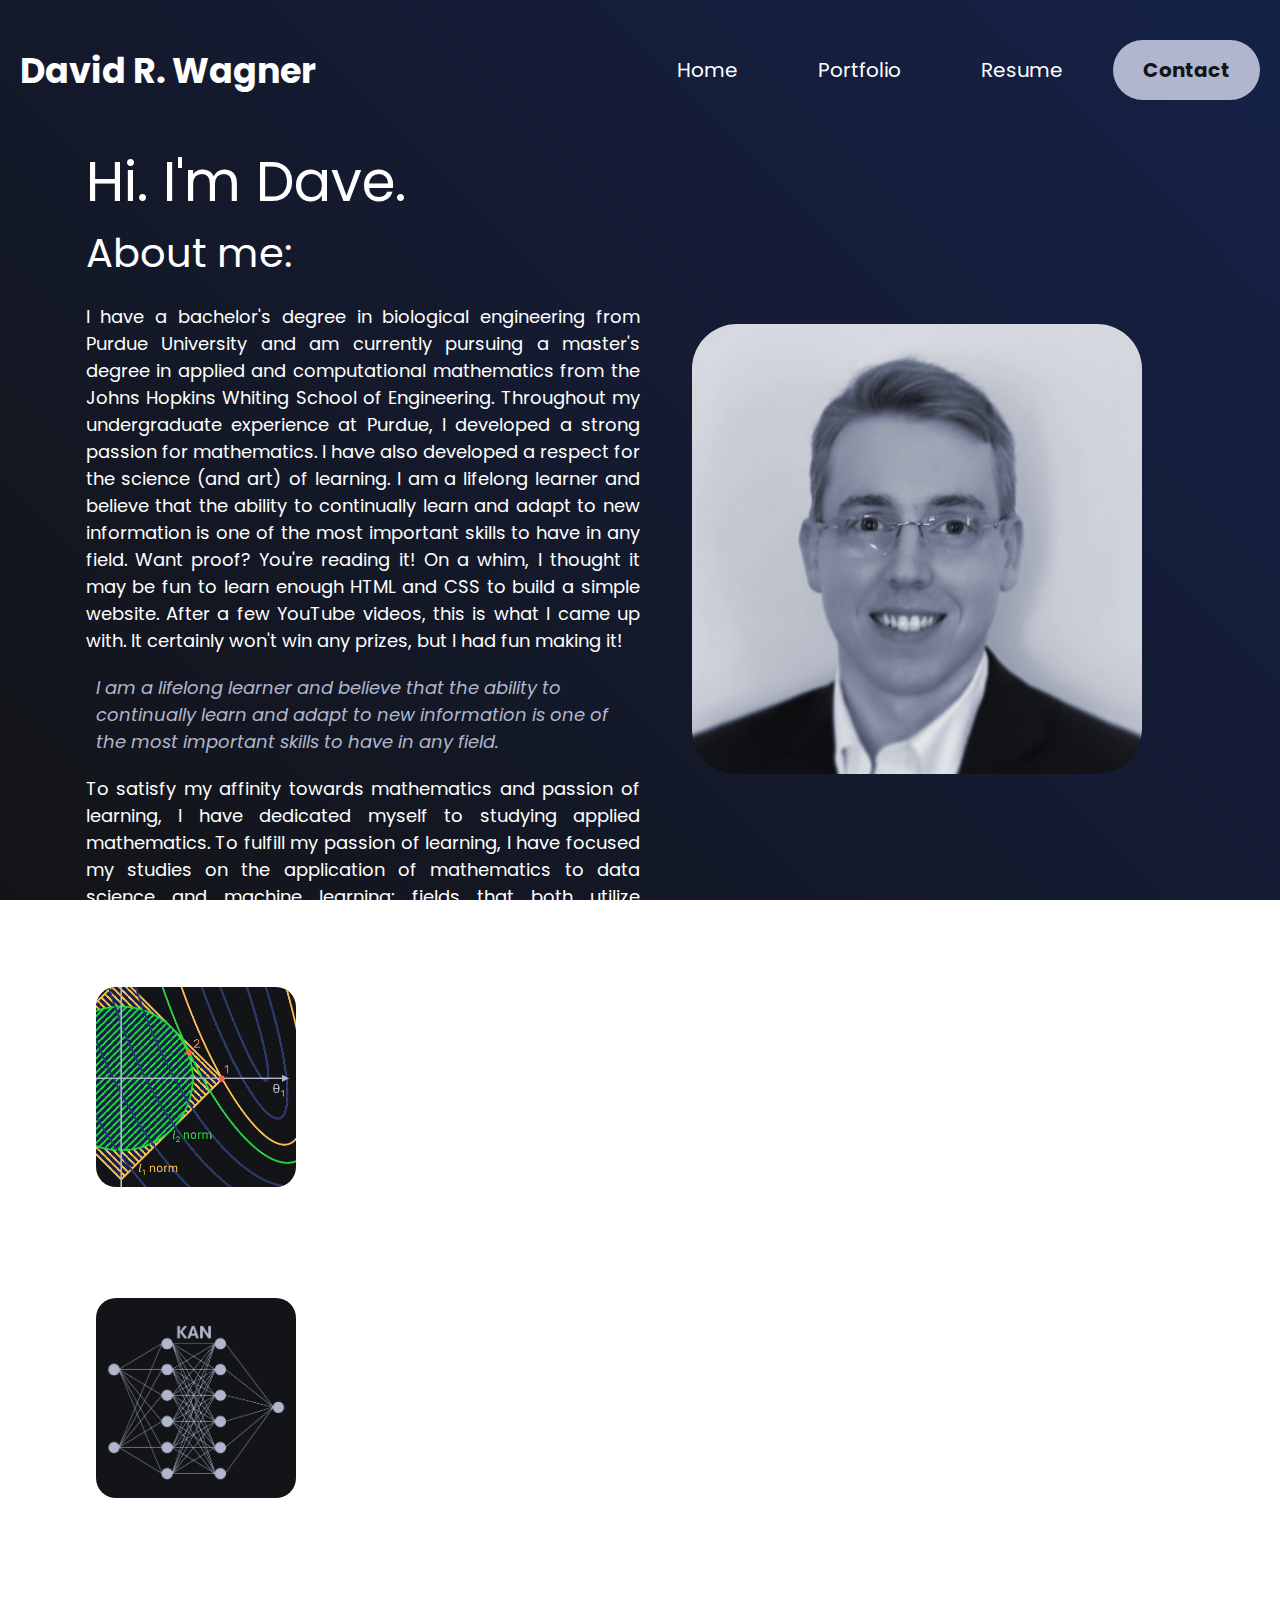
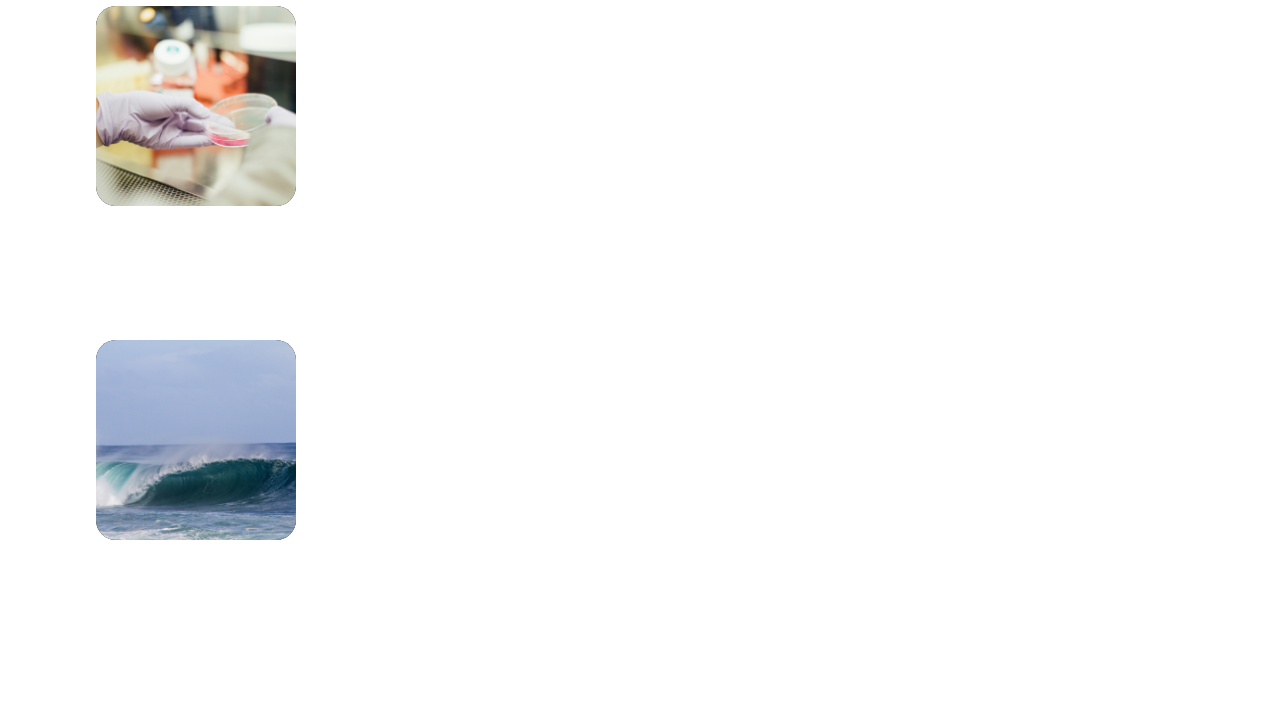
<file: index.html>
<!DOCTYPE html>
<html lang="en">
<head>
    <meta charset="UTF-8">
    <meta name="viewport" content="width=device-width, initial-scale=1.0">
    <title>David R. Wagner</title>
    <link rel="stylesheet" href="style.css">
    <link rel="icon" href="WebsiteFavicon.png">
</head>
<body>

    <nav>
        <div class="nameplate">David R. Wagner</div>
        <div class="buttonplate">
            <a href="index.html"><div class="topbutton">Home</div></a>
            <a href="portfolio.html"><div class="topbutton">Portfolio</div></a>
            <a href="resume.html"><div class="topbutton">Resume</div></a>
            <a href="contact.html"><div class="contactbutton">Contact</div></a>
        </div>
    </nav>

    <div class="tier" id="tier1">
        <div class="tierinner" id="tier1L">
            <div class="tierheader">Hi. I'm Dave.</div>
            <div class="tiersubheader">About me:</div>
            <div class="tiertext">I have a bachelor's degree in biological engineering from Purdue University and am currently pursuing a master's degree in applied and computational mathematics from the Johns Hopkins Whiting School of Engineering. Throughout my undergraduate experience at Purdue, I developed a strong passion for mathematics. I have also developed a respect for the science (and art) of learning. I am a lifelong learner and believe that the ability to continually learn and adapt to new information is one of the most important skills to have in any field. Want proof? You're reading it! On a whim, I thought it may be fun to learn enough HTML and CSS to build a simple website. After a few YouTube videos, this is what I came up with. It certainly won't win any prizes, but I had fun making it!</div>
            <div class="tierquote"><i>I am a lifelong learner and believe that the ability to continually learn and adapt to new information is one of the most important skills to have in any field.</i></div>
            <div class="tiertext">To satisfy my affinity towards mathematics and passion of learning, I have dedicated myself to studying applied mathematics. To fulfill my passion of learning, I have focused my studies on the application of mathematics to data science and machine learning: fields that both utilize mathematics and are applicable to many diverse sectors.</div>
        </div>
        <div class="tierinner" id="tier1R">
            <!-- Image goes here -->
            <div class="image_1_box"><img src="IMG_2750_EDIT.png" alt=""></div>
        </div>
    </div>

    <div class="tier" id="tier2">
        <div class="tierinner" id="tier2L">
            <!-- Project info here -->

            <a href="project1.html"><div class="projectbox">
                <div class="projectimage"><img src="Project1Figure1_square.png" alt=""></div>
                <div class="projectdesc">
                    <div class="projectheader"><i>L</i><sub>1</sub>-norm and Lasso Regression</div>
                    <div class="projecttext">This project discusses the mathematics (specifically the linear algebra) behind the use of the 1-norm in Lasso Regression. Lasso Regression is a type of regularized linear regression that is popular to mitigate overfitting and perform feature selection.</div>
                </div>
            </div></a>

            <a href="project2.html"><div class="projectbox">
                <div class="projectimage"><img src="Project2Figure1_square.png" alt=""></div>
                <div class="projectdesc">
                    <div class="projectheader">Kolmogorov-Arnold Networks</div>
                    <div class="projecttext">In this project, I have created a short presentation discussing a recent landmark paper in machine learning on Kolmogorov-Arnold Networks (KANs). KANs show great promise in surpassing the efficiency and flexibility of traditional neural networks.</div>
                </div>
            </div></a>

            <a href="project4.html"><div class="projectbox">
                <div class="projectimage"><img src="drew-hays-tGYrlchfObE-unsplash.jpg" alt=""></div>
                <div class="projectdesc">
                    <div class="projectheader">Simulating Drug Resistance in TB</div>
                    <div class="projecttext">Tuberculosis is a serious disease, especially when it becomes multi-drug resistant. Simulating mutations that confer drug resistance would be helpful to epidemologists, but simulating rare events is difficult. A potential solution to this problem is discussed here.</div>
                </div>
            </div></a>

            <a href="project3.html"><div class="projectbox">
                <div class="projectimage"><img src="Project3Figure1_square.jpg" alt=""></div>
                <div class="projectdesc">
                    <div class="projectheader">Improving Wave Farm Design</div>
                    <div class="projecttext">Wave farms hold the potential to help us secure a renewable energy future but they are difficult to design. Here, machine learning tools are used to build a model that quickly returns accurate predictions, allowing faster design optimization.</div>
                </div>
            </div></a>

        </div>
        <div class="tierinner" id="tier2R">
            <div class="tiersubheader">My work:</div>
            <div class="tiertext">Throughout my education and research positions, I have had the privilege to work with a diverse set of people on a wide variety of projects. Some examples that I feel best highlight this are linked on the left to be explored further. A more comprehensive set of my previous work can be found under the "Portfolio" tab above.</div>
        </div>
    </div>

    <footer>

    </footer>
    
</body>
</html>
</file>
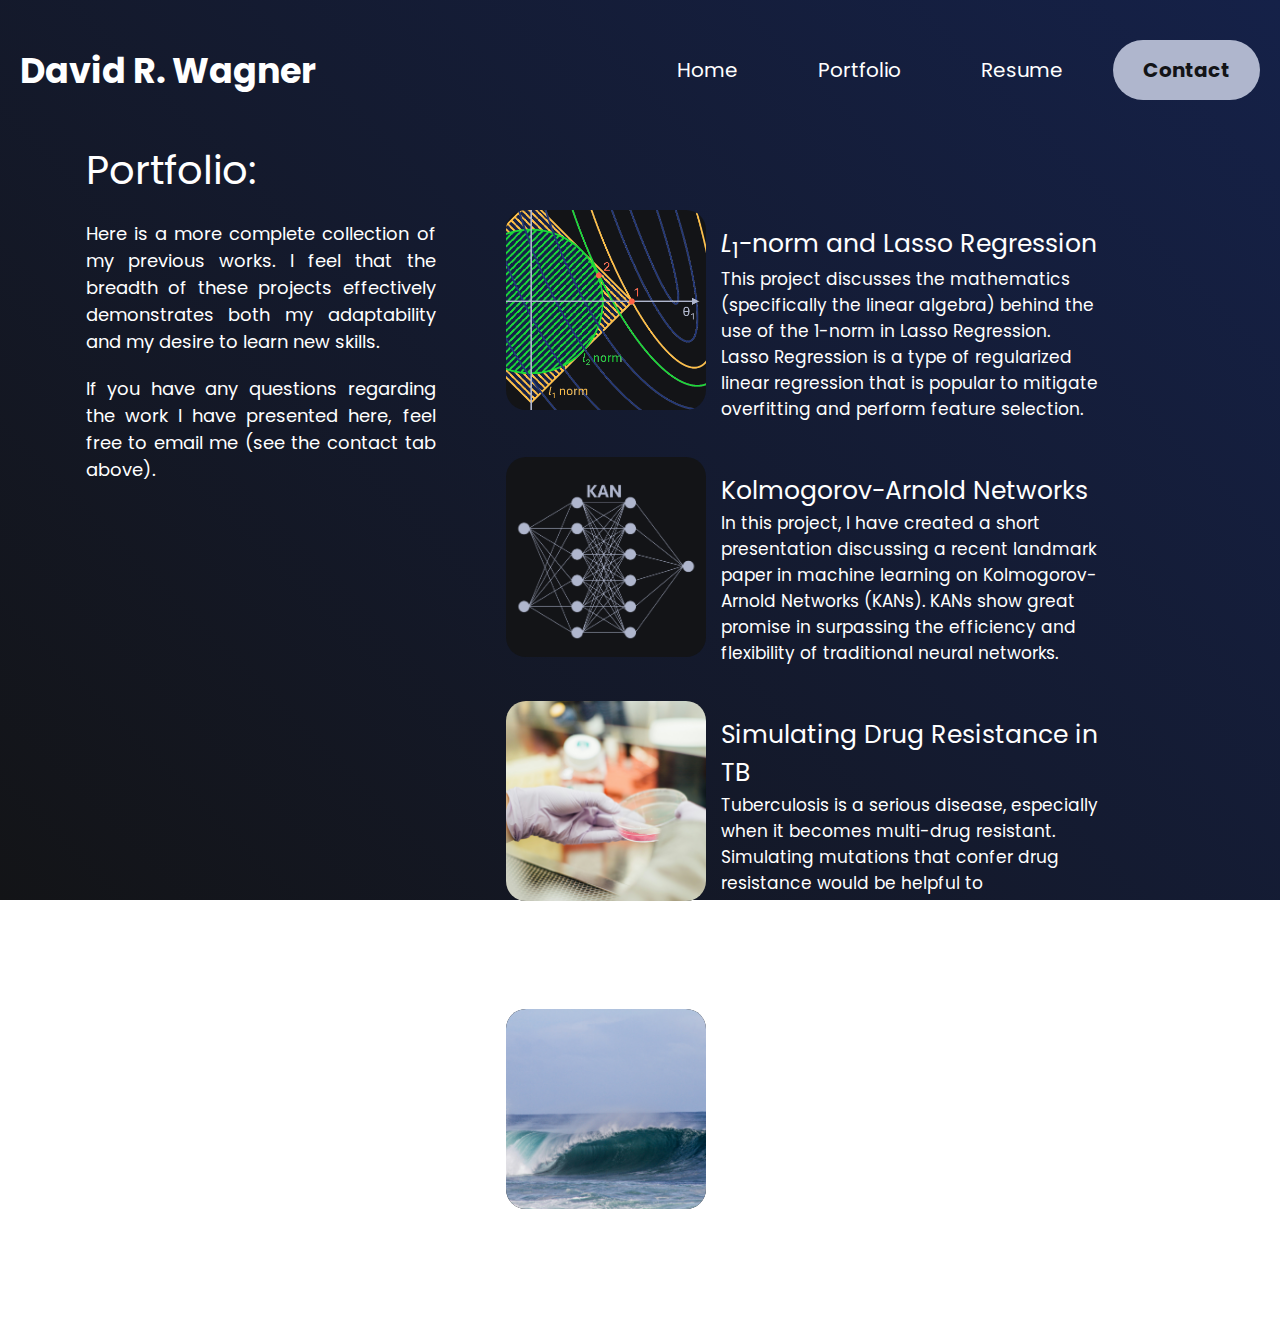
<file: portfolio.html>
<!DOCTYPE html>
<html lang="en">
<head>
    <meta charset="UTF-8">
    <meta name="viewport" content="width=device-width, initial-scale=1.0">
    <title>Portfolio</title>
    <link rel="stylesheet" href="style.css">
    <link rel="icon" href="WebsiteFavicon.png">
</head>
<body>

    <nav>
        <div class="nameplate">David R. Wagner</div>
        <div class="buttonplate">
            <a href="index.html"><div class="topbutton">Home</div></a>
            <a href="portfolio.html"><div class="topbutton">Portfolio</div></a>
            <a href="resume.html"><div class="topbutton">Resume</div></a>
            <a href="contact.html"><div class="contactbutton">Contact</div></a>
        </div>
    </nav>

    <div class="tier" id="tier3">
        <div class="tierinner" id="tier3L">
            <div class="tiersubheader">Portfolio:</div>
            <div class="tiertext">Here is a more complete collection of my previous works. I feel that the breadth of these projects effectively demonstrates both my adaptability and my desire to learn new skills.</div>
            <div class="tiertext">If you have any questions regarding the work I have presented here, feel free to email me (see the contact tab above).</div>
        </div>
        <div class="tierinner" id="tier3R">
            <!-- Project info here -->

            <a href="project1.html"><div class="projectbox">
                <div class="projectimage"><img src="Project1Figure1_square.png" alt=""></div>
                <div class="projectdesc">
                    <div class="projectheader"><i>L</i><sub>1</sub>-norm and Lasso Regression</div>
                    <div class="projecttext">This project discusses the mathematics (specifically the linear algebra) behind the use of the 1-norm in Lasso Regression. Lasso Regression is a type of regularized linear regression that is popular to mitigate overfitting and perform feature selection.</div>
                </div>
            </div></a>

            <a href="project2.html"><div class="projectbox">
                <div class="projectimage"><img src="Project2Figure1_square.png" alt=""></div>
                <div class="projectdesc">
                    <div class="projectheader">Kolmogorov-Arnold Networks</div>
                    <div class="projecttext">In this project, I have created a short presentation discussing a recent landmark paper in machine learning on Kolmogorov-Arnold Networks (KANs). KANs show great promise in surpassing the efficiency and flexibility of traditional neural networks.</div>
                </div>
            </div></a>

            <a href="project4.html"><div class="projectbox">
                <div class="projectimage"><img src="drew-hays-tGYrlchfObE-unsplash.jpg" alt=""></div>
                <div class="projectdesc">
                    <div class="projectheader">Simulating Drug Resistance in TB</div>
                    <div class="projecttext">Tuberculosis is a serious disease, especially when it becomes multi-drug resistant. Simulating mutations that confer drug resistance would be helpful to epidemologists, but simulating rare events is difficult. A potential solution to this problem is discussed here.</div>
                </div>
            </div></a>

            <a href="project3.html"><div class="projectbox">
                <div class="projectimage"><img src="Project3Figure1_square.jpg" alt=""></div>
                <div class="projectdesc">
                    <div class="projectheader">Improving Wave Farm Design</div>
                    <div class="projecttext">Wave farms hold the potential to help us secure a renewable energy future but they are difficult to design. Here, machine learning tools are used to build a model that quickly returns accurate predictions, allowing faster design optimization.</div>
                </div>
            </div></a>
        </div>
    </div>

    <footer>

    </footer>
    
</body>
</html>
</file>
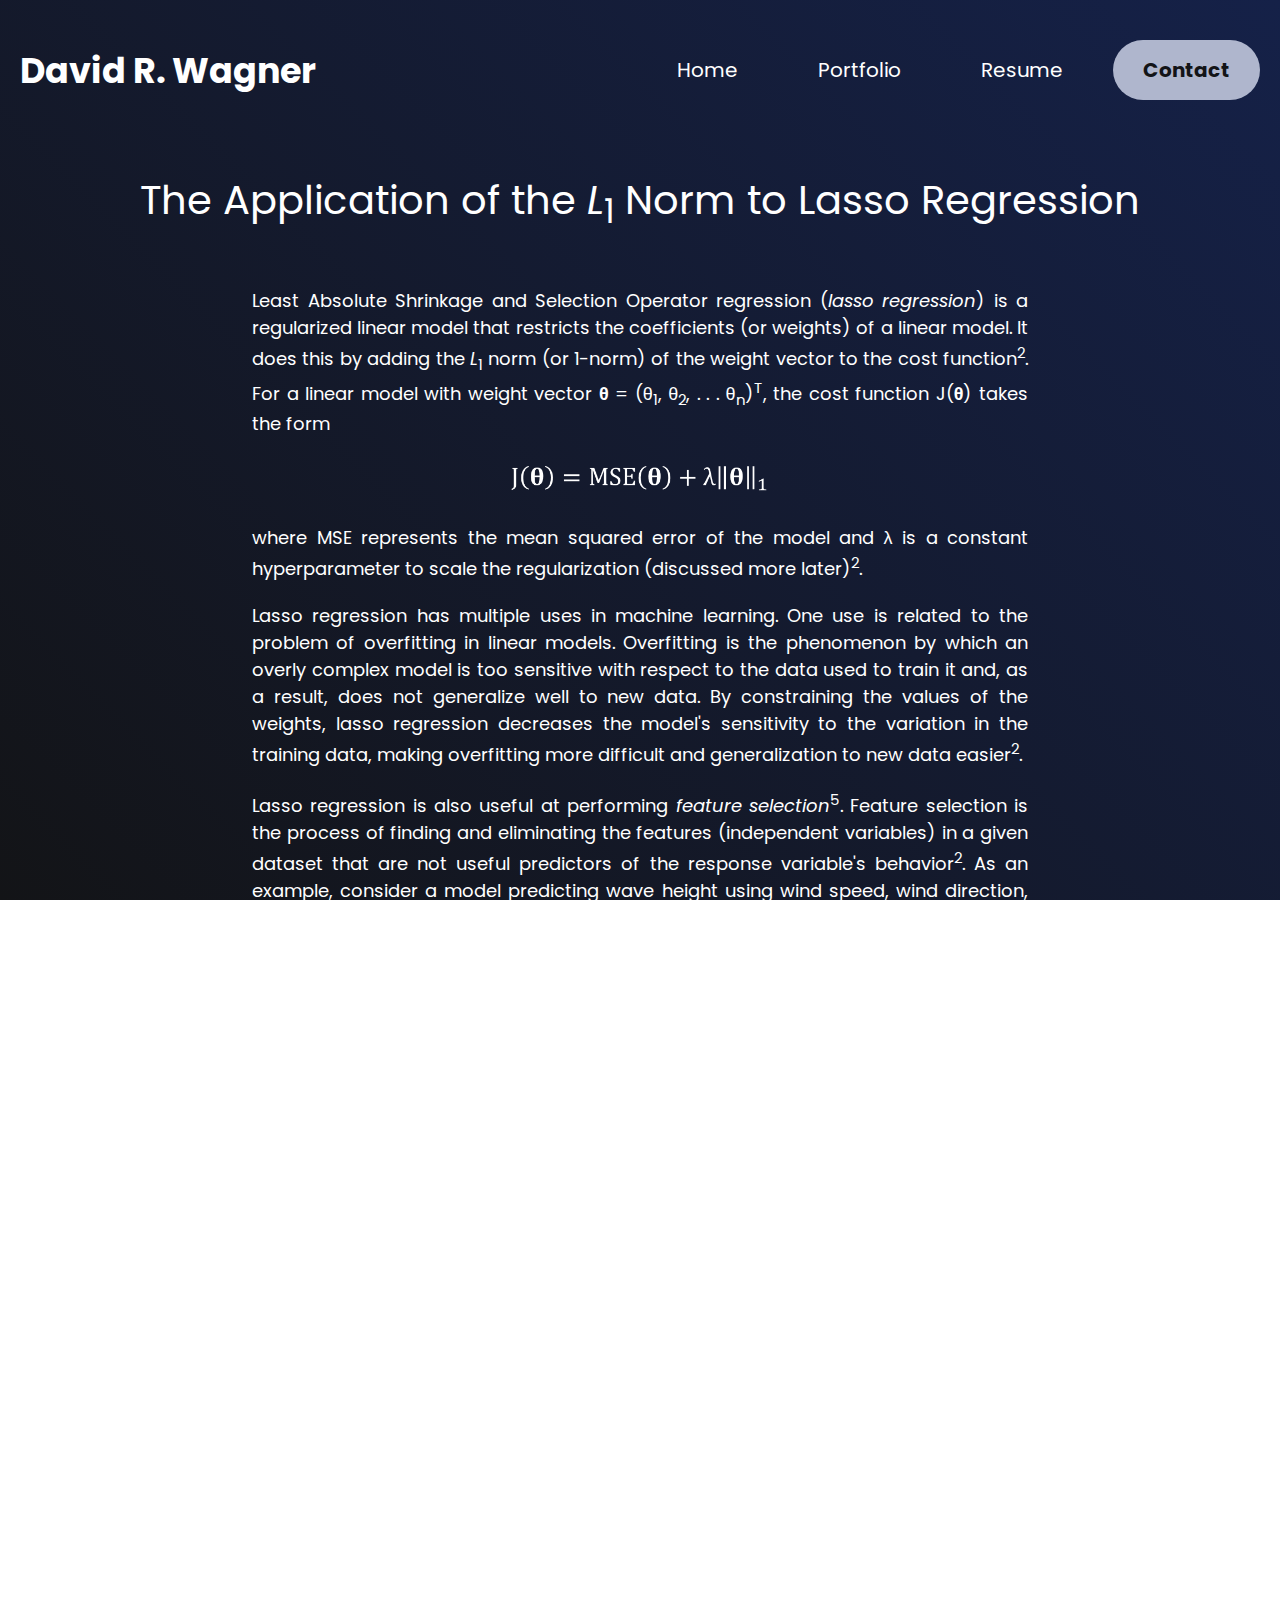
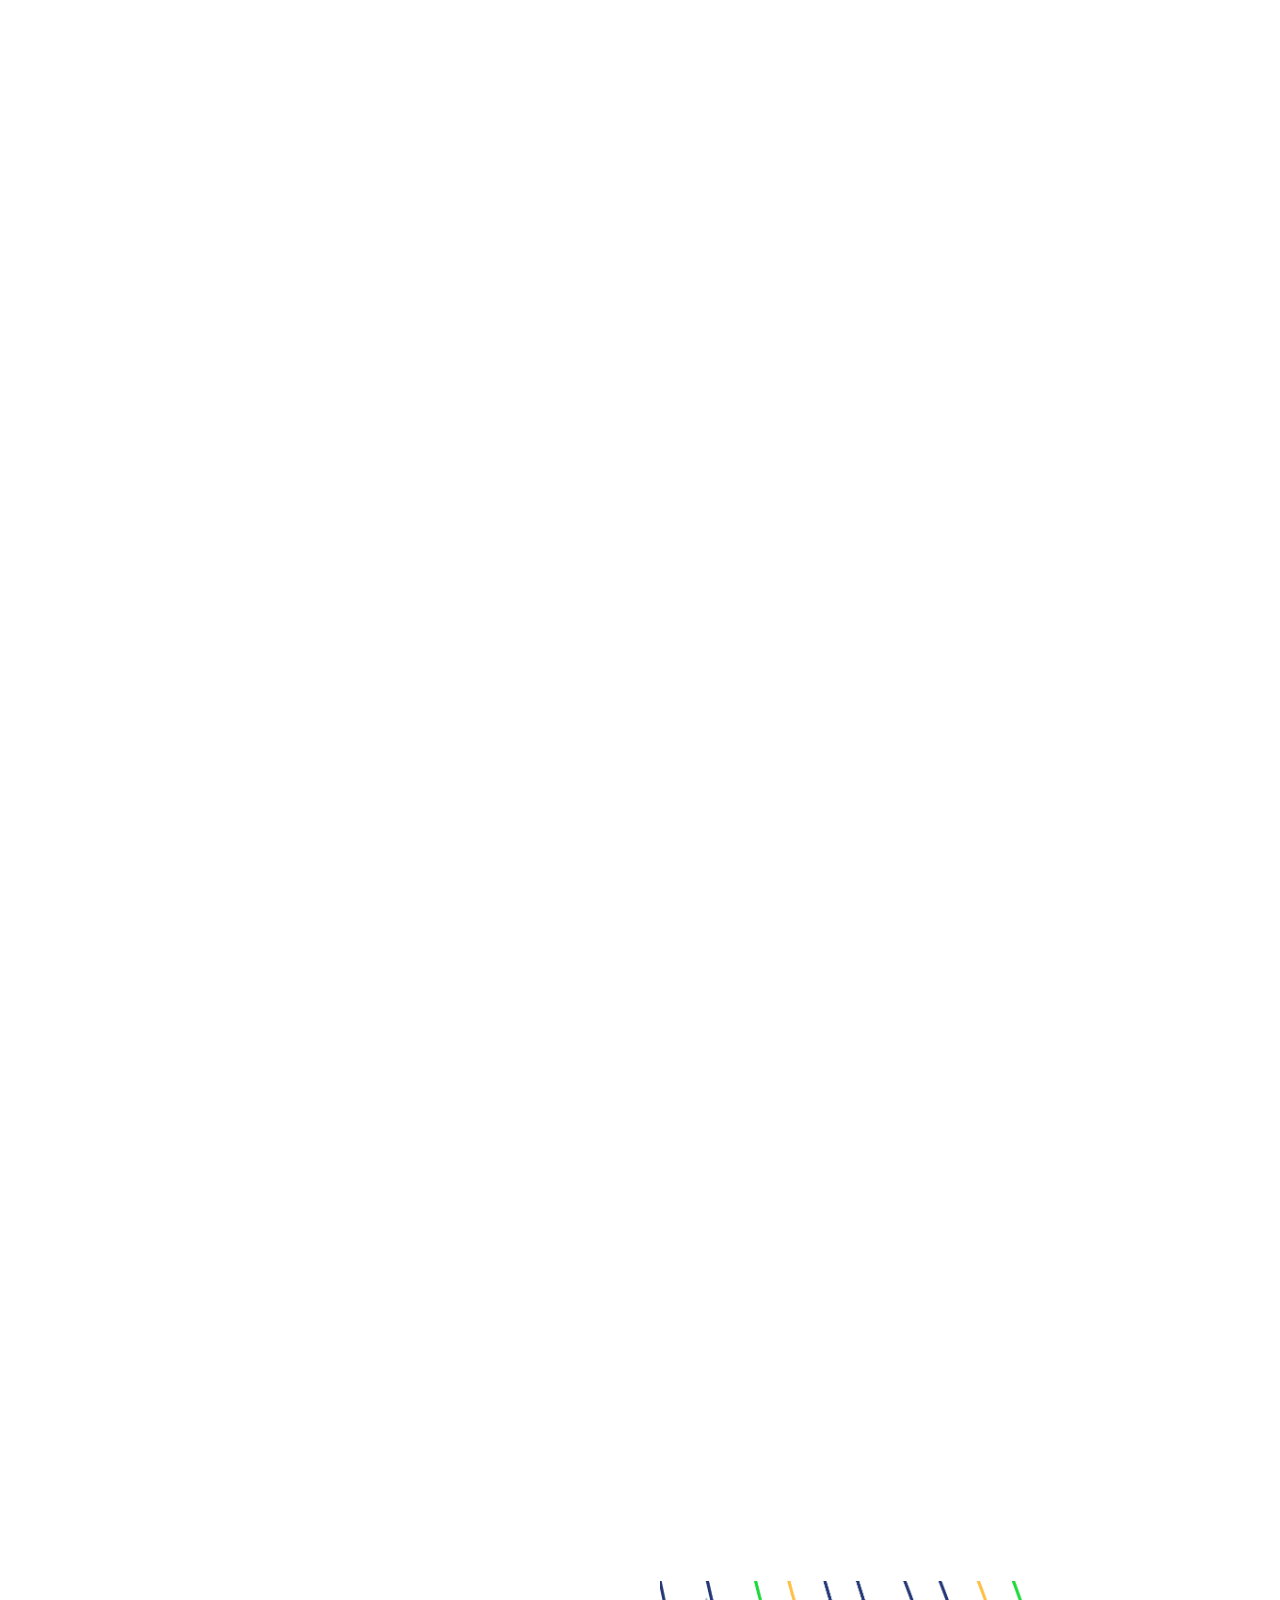
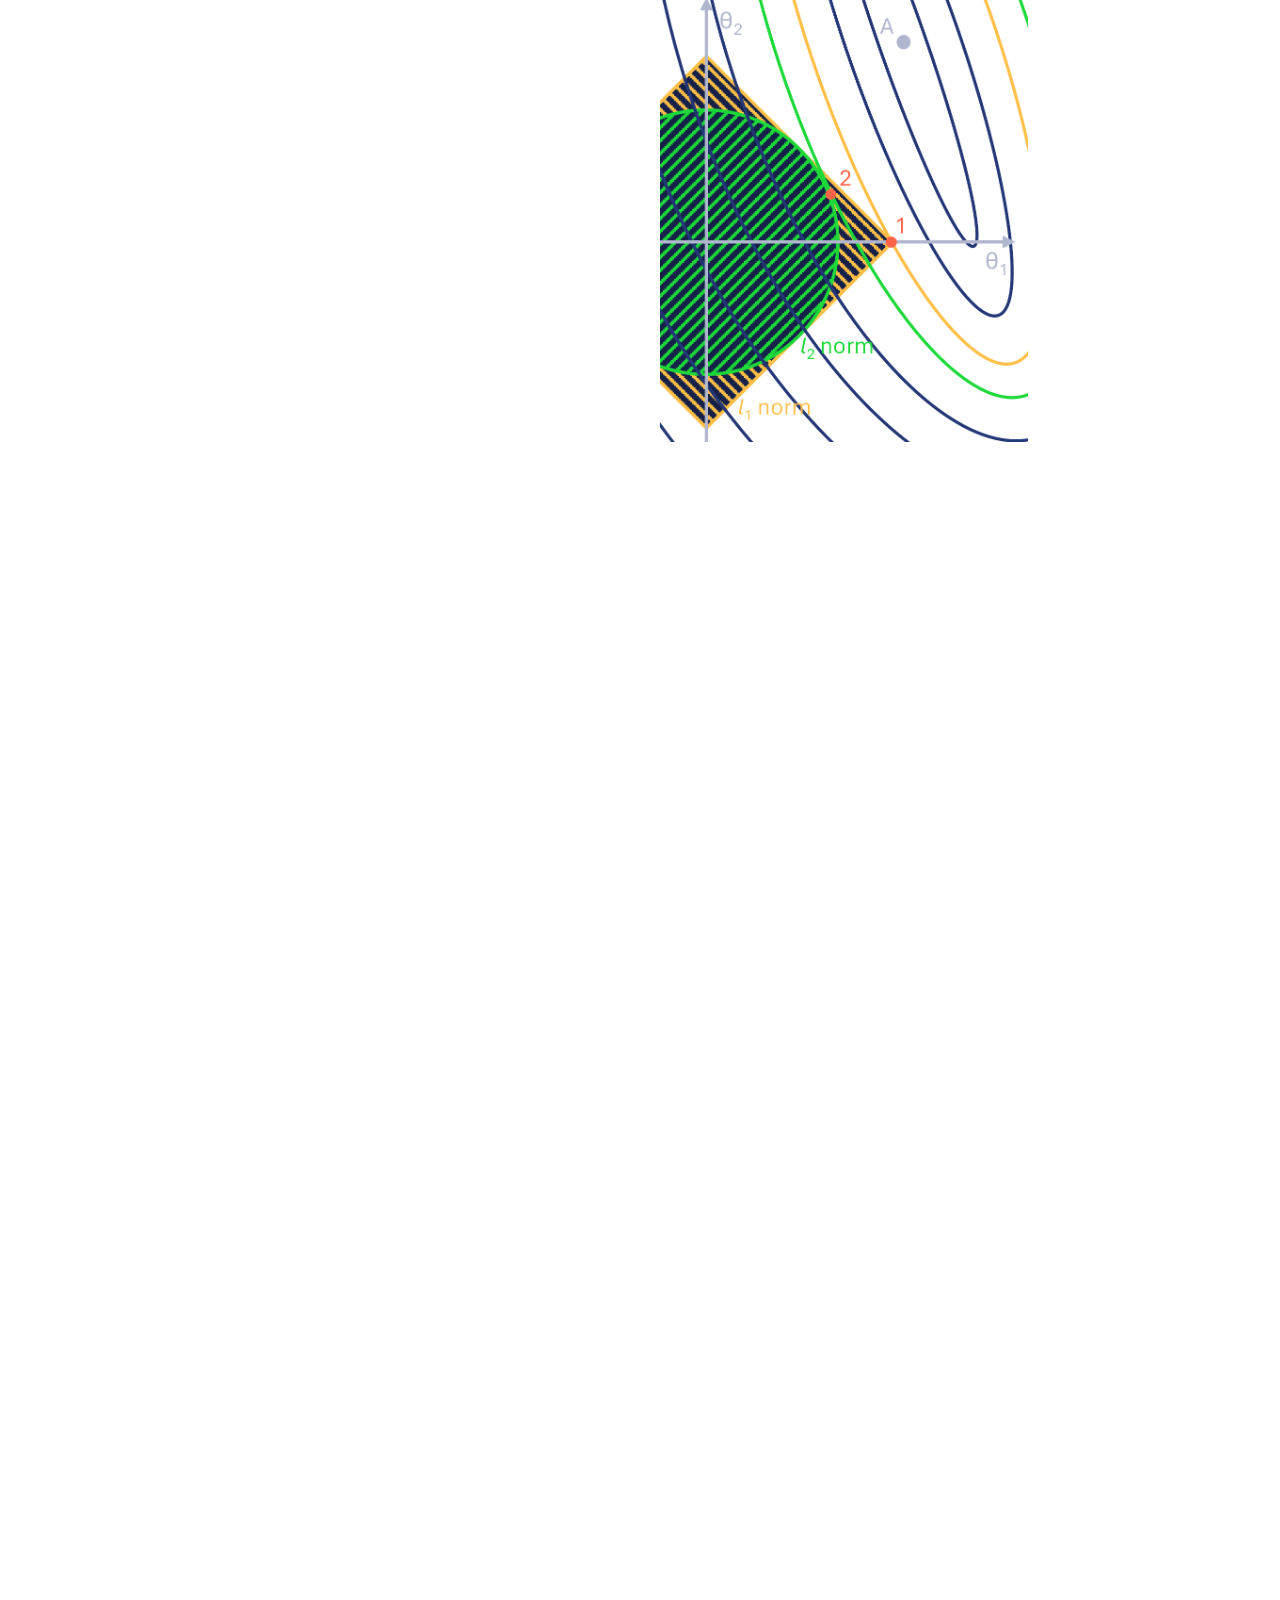
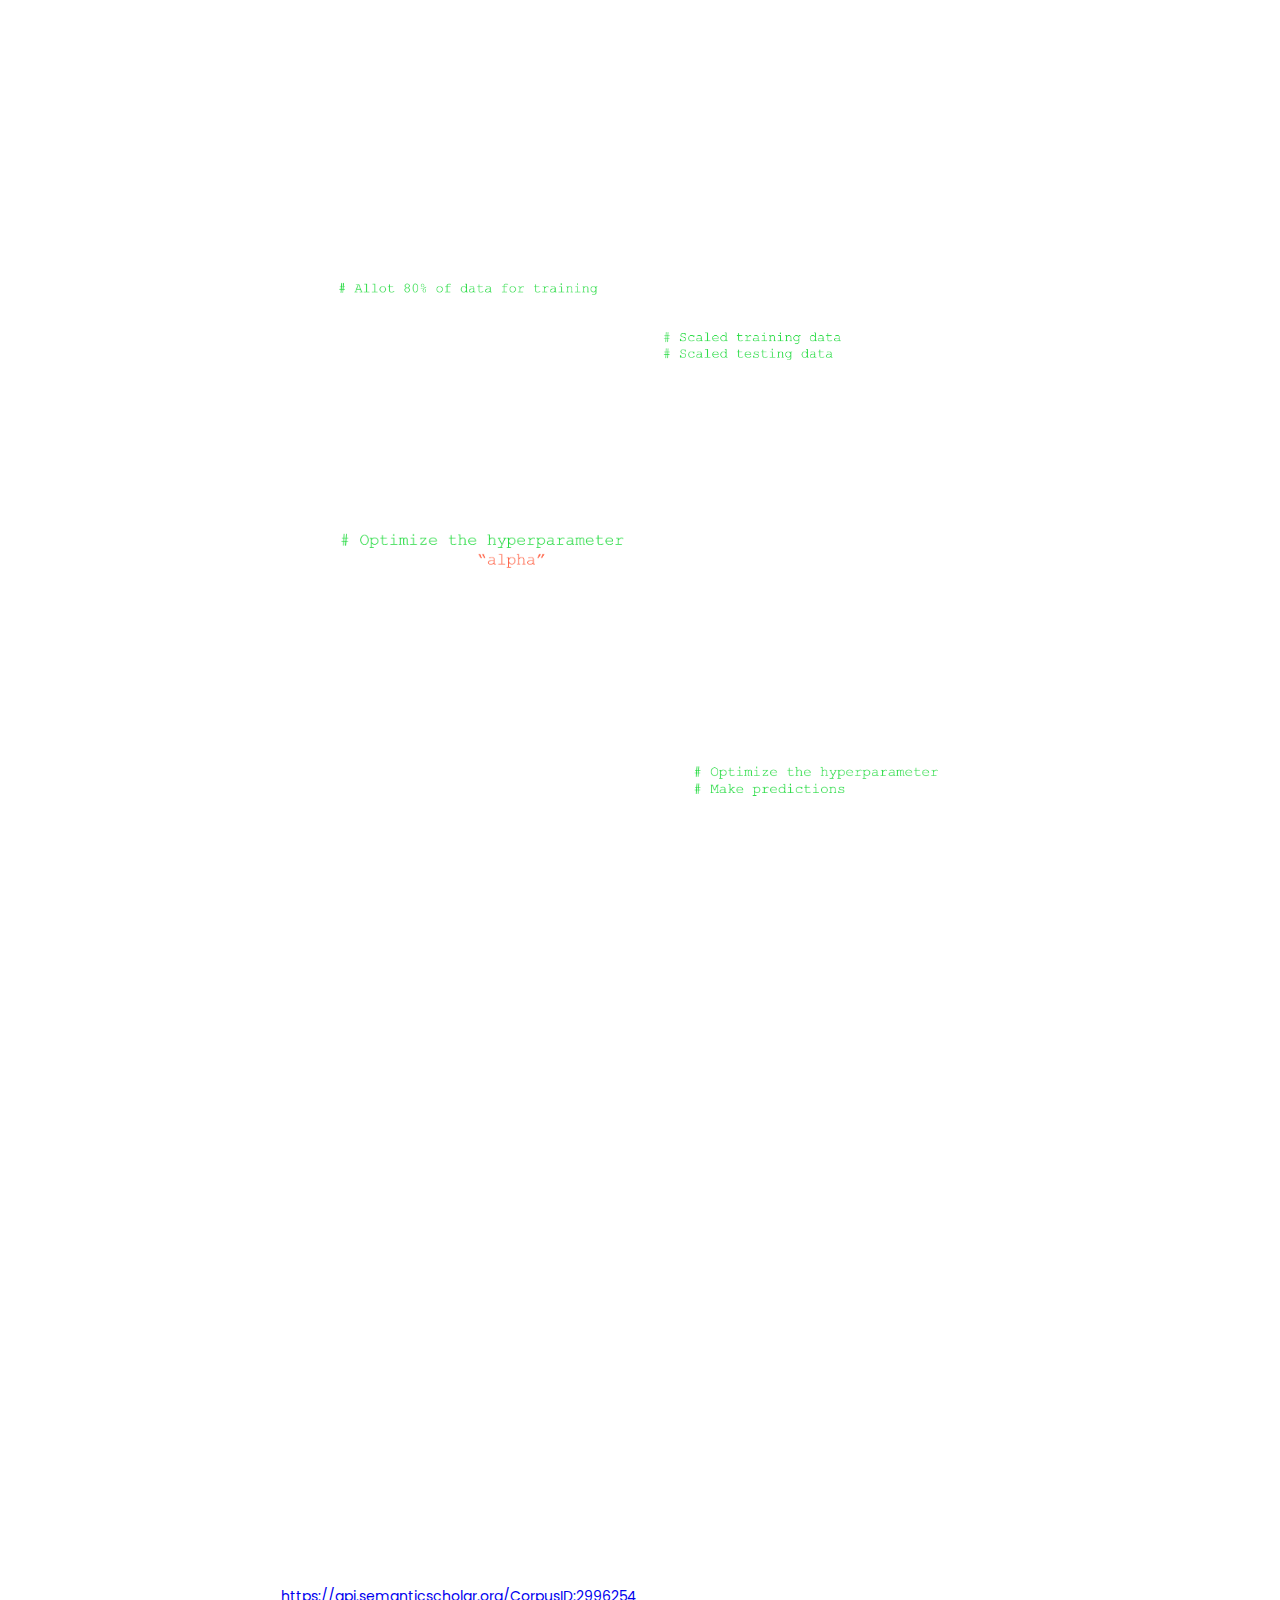
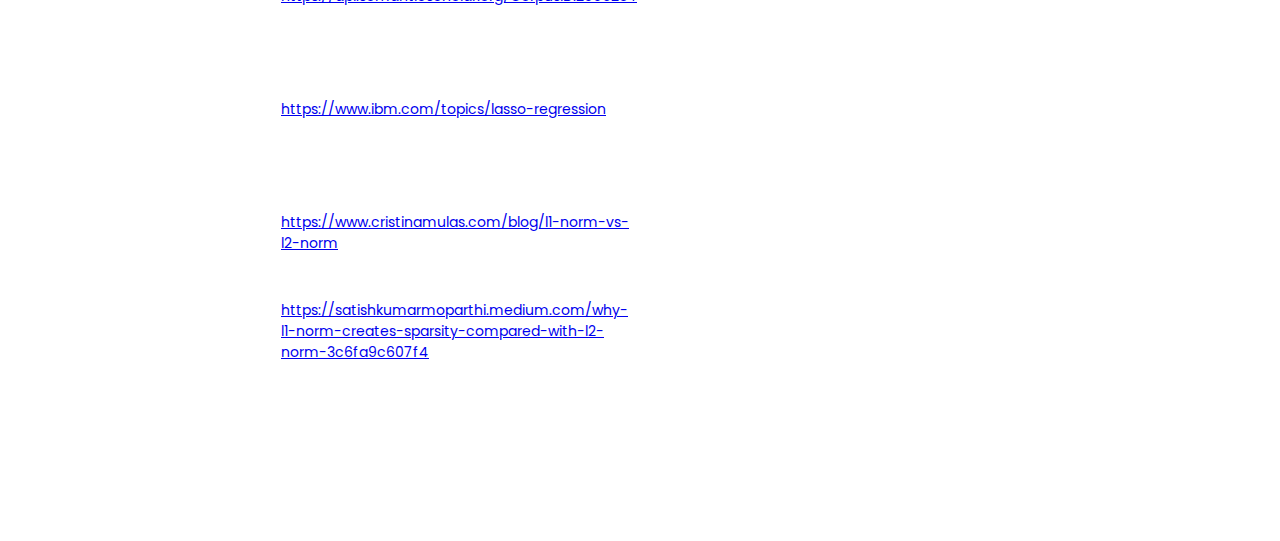
<file: project1.html>
<!DOCTYPE html>
<html lang="en">
<head>
    <meta charset="UTF-8">
    <meta name="viewport" content="width=device-width, initial-scale=1.0">
    <title>Portfolio</title>
    <link rel="stylesheet" href="style.css">
    <link rel="icon" href="WebsiteFavicon.png">
</head>
<body>

    <nav>
        <div class="nameplate">David R. Wagner</div>
        <div class="buttonplate">
            <a href="index.html"><div class="topbutton">Home</div></a>
            <a href="portfolio.html"><div class="topbutton">Portfolio</div></a>
            <a href="resume.html"><div class="topbutton">Resume</div></a>
            <a href="contact.html"><div class="contactbutton">Contact</div></a>
        </div>
    </nav>

    <div class="articletitle">The Application of the&nbsp;<i>L</i><sub>1</sub>&nbsp;Norm to Lasso Regression</div>

    <div class="projecttierwhole">
        Least Absolute Shrinkage and Selection Operator regression (<i>lasso regression</i>) is a regularized linear model that restricts the coefficients (or weights) of a linear model.
        It does this by adding the <i>L</i><sub>1</sub> norm (or 1-norm) of the weight vector to the cost function<sup>2</sup>. For a linear model with weight vector <b>&#952</b> = (&#952<sub>1</sub>, &#952<sub>2</sub>, . . . &#952<sub>n</sub>)<sup>T</sup>, the cost function J(<b>&#952</b>) takes the form
    </div>

    <!-- INSERT FIRST EQUATION HERE -->
    <div class="projecttierwhole" id="equation1"><img src="Project1Eq1.png" alt="" height="40"></div>

    <div class="projecttierwhole">
        where MSE represents the mean squared error of the model and &#955 is a constant hyperparameter to scale the regularization (discussed more later)<sup>2</sup>.
    </div>

    <div class="projecttierwhole">
        Lasso regression has multiple uses in machine learning. One use is related to the problem of overfitting in linear models. Overfitting is the phenomenon by which an overly complex model is too sensitive with respect to the data used to train it and, as a result, does not generalize well to new data.
        By constraining the values of the weights, lasso regression decreases the model's sensitivity to the variation in the training data, making overfitting more difficult and generalization to new data easier<sup>2</sup>.
    </div>

    <div class="projecttierwhole">
        Lasso regression is also useful at performing <i>feature selection</i><sup>5</sup>.
        Feature selection is the process of finding and eliminating the features (independent variables) in a given dataset that are not useful predictors of the response variable's behavior<sup>2</sup>.
        As an example, consider a model predicting wave height using wind speed, wind direction, tide, and inflation index. Feature selection would likely find that inflation index is not a very good predictor of wave height and would eliminate it from the model.
        Lasso regression automatically performs feature selection as it is fit to the data.
        That is, the optimal fit using lasso regression can be a <i>sparse model</i> where the weights associated with features deemed unimportant can be decreased to exactly zero<sup>2</sup>.
    </div>

    <div class="projecttierwhole">
        While reducing the probability of overfitting is helpful, it is important to note that other regularized linear models also assist with reducing overfitting.
        However, lasso regression's ability to perform automatic feature selection is rather unique.
        Therefore, lasso regression is primarily important due to its unique ability to perform feature selection<sup>2</sup>.
    </div>

    <div class="projecttierwhole">
        This ability becomes especially useful in fields where high-dimensional datasets are common<sup>3</sup>.
        That is, where the number of observations in a dataset is significantly less than the number of features (predictors).
        In bioinformatics, it is likely that, due to cost and time constraints, the number of organisms that have been sequences is less than the number of genes whose expression data was recorded during each sequencing.
        For example, information on the expression of 1000 genes may have been collected from only 20 mice.
        Using its feature selection ability, lasso regression can eliminate the features that are not important and reduce the dimensionality of the dataset<sup>8</sup>.
    </div>

    <div class="projecttierwhole">
        Now that lasso regression and some of its applications have been introduced, the aspects of matrix theory that it relies on to both minimize overfitting and perform feature selection will be explained.
        At the heart of lasso regression lies its defining feature: the <i>L</i><sub>1</sub> norm.
        To fully appreciate lasso regression, the relation of the <i>L</i><sub>1</sub> norm to lasso regression must be understood.
    </div>

    <div class="projecttierwhole">
        As was stated in the introduction, lasso regression adds a constant multiple of the <i>L</i><sub>1</sub> norm of the weight vector to the cost function:
        J(<b>&#952</b>)=MSE(<b>&#952</b>)+&#955||<b>&#952</b>||<sub>1</sub>.
        Before understanding how this minimizes overfitting and promotes sparse solutions, the interpretation of the <i>L</i><sub>1</sub> norm of the weight vector and the effect that it has on the cost function must be explained.
        Consider the intuitive interpretation of a vector norm as its "lenght"<sup>7</sup>">.
        Due to the definition of the <i>L</i><sub>1</sub> norm:
    </div>

    <!-- INSERT SECOND EQUATION HERE -->
    <div class="projecttierwhole" id="equation2"><img src="Project1Eq2.png" alt="" height="90"></div>

    <div class="projecttierwhole">
        linear models having weights of higher magnitude (that is, large absolute values), will have "longer" weight vectors than linear models with weights of lower magnitude.
        Since the optimal weights &#952<sub>1</sub>, &#952<sub>2</sub>, . . . &#952<sub>n</sub> are those that minimize J(<b>&#952</b>), the must minimize MSE(<b>&#952</b>) + &#955||<b>&#952</b>||<sub>1</sub>.
        Thus, a balance must be struck between minimizing the model's mean squared error and the magnitudes of the model's weights.
        That is, we wish to minimize <i>both</i> the mean squared error and the length of the weight vector as much as possible.
        The relative importance of minimizing ||<b>&#952</b>||<sub>1</sub> is determined by the value of the hyperparameter &#955.
        If &#955 = 0, only the mean squared error is considered and we find a solution identical to that provided by least squares regression.
        As &#955 is increased, the minimization of ||<b>&#952</b>||<sub>1</sub> becomes more important (even at the cost of increasing the mean squared error).
        Setting &#955 to an appropriate value is done on a case-by-case basis and will be demonstrated in a practical examples below using Python.
    </div>

    <div class="projecttierwhole">
        To understand how the <i>L</i><sub>1</sub> norm in lasso regression minimizes overfitting, the concepts of <i>bias</i> and <i>variance</i> must be explained.
        Bias refers to the inherent difference between the model and reality.
        Variance is the sensitivity of the model to the training data used to generate it.
        By adding the <i>L</i><sub>1</sub> norm to the cost function, we artificially restrict the linear model's weights and thus increase the model's bias.
        This simultaneously decreases the model's variance.
        That is, it makes the model less sensitive to the training data.
        Since the model is less sensitive to the training data, it is less likely to overfit<sup>4</sup>.
    </div>

    <div class="projecttierwhole">
        To see this concept in action, consider a trivially small set of data with only one independent variable and two points: (x<sub>1</sub>, y<sub>1</sub>) = (1, 2) and (x<sub>2</sub>, y<sub>2</sub>) = (2, 4).
        By inspection, it is obvious that the best linear model is y = 2x (&#952<sub>0</sub> = 0, &#952<sub>1</sub> = 1). The best lasso mode (found using software), is:
    </div>

    <!-- INSERT THIRD EQUATION HERE -->
    <div class="projecttierwhole" id="equation3"><img src="Project1Eq3.png" alt="" height="40"></div>

    <div class="projecttierwhole">
        If the data are "tweaked", so that (x<sub>2</sub>, y<sub>2</sub>) = (2, 3), the linear model obviously changes to y = 1 + x. However, the lasso model becomes:
    </div>

    <!-- INSERT FOURTH EQUATION HERE -->
    <div class="projecttierwhole" id="equation4"><img src="Project1Eq4.png" alt="" height="40"></div>

    <div class="projecttierwhole">
        Thus, the slope of the linear model was halved while the slope of the lasso model was cut to about 0.85 of its original value.
        The intercept of the linear model also changes more than the intercept of the lasso model.
        This example highlights the "insulative" effects of lasso regression on the model's weights with respect to variance in the training data (making overfitting more difficult).
    </div>

    <div class="projecttierwhole">
        Understanding why lasso regression has a propensity towards producing sparse models is less intuitive and is best explained by visually inspecting a comparison with <i>ridge regression</i> (which uses the <i>L</i><sub>2</sub> norm of the weight vector).
        In the following explanation, refer to Figure 1.
    </div>

    <div class="projecttiersplit">
        <div class="splitleft">
            Consider a model with two features corresponding to the weights &#952<sub>1</sub> and &#952<sub>2</sub>.
            Suppose the minimum for the unrestricted cost function occurs at point <i>A</i>.
            Further, consider how the <i>L</i><sub>1</sub> and <i>L</i><sub>2</sub> norms restrict our selection of the weights &#952<sub>1</sub> and &#952<sub>2</sub>.
            For a given value of the <i>L</i><sub>1</sub> norm, our weights must fall within the blue "diamond" region.
            Similarly, for a given value of the <i>L</i><sub>2</sub> norm, the weights must fall within the orange circular region.
            Now, observe where the gray elliptical contours of the unrestricted cost function (around point <i>A</i>) first intersect these bounded regions.
            In the case of the <i>L</i><sub>1</sub> norm, the first intersection with the contour occurs at point 1 on a vertex of the bounded region (which is also located on the &#952<sub>1</sub> axis).
            The circular region corresponding to the <i>L</i><sub>2</sub> first intersects a contour (orange ellipse) at point 2, which is not on either axis.
            Thus, the lasso regression solution, represented by point 1 is sparse (since &#952<sub>2</sub> = 0) while the ridge regression solution, point 2, is not sparse (&#952<sub>1</sub>, &#952<sub>1</sub> &#8800 0).
            Informally, lasso regression tends to produce sparse solutions due to the shape of the <i>L</i><sub>1</sub> norm on which is relies.
            Since the convex vertices of the <i>L</i><sub>1</sub> norm extend the furthest from the origin (not as measured by the <i>L</i><sub>1</sub> norm, but in a conventional sense), it is more likely that the contours emanating from the unrestricted minimum will first encounter the <i>L</i><sub>1</sub> norm restricted region at a vertex.
            As these vertices are positioned on the axes, intersection occurring at the vertices are also sparse.
            The same cannot be said about the restricted region for the <i>L</i><sub>2</sub> norm as it is circular.
            Thus, due to the unique shape of the <i>L</i><sub>1</sub> norm, it is more likely that optimal solutions using lasso regression will be sparse (as compared to unrestricted and ridge regression).
            Of course, lasso regression solutions will not always be sparse nore are other types of regression unable to produce sparse solutions.
            However, in general, lasso regression is more likely to return sparse solutions<sup>6</sup>.
        </div>
        <div class="splitright">
            <div class="splitimage">
                <img src="Project1Figure1.png" width="100%" alt="">
            </div>
            <b>Figure 1</b>: Comparison of solutions with respect to the <i>L</i><sub>1</sub> and <i>L</i><sub>1</sub> norms. Created by author, inspired by<sup>6</sup>.
        </div>
    </div>

    <div class="projecttierwhole">
        Having spend a significant amount of time discussing how the behavior of the <i>L</i><sub>1</sub> norm reduces overfitting and promotes sparse solutions in lasso regression, we conclude with a practical example.
        Python (with the Scikit-Learn machine learning library) will be used to apply lasso regression to model the quality of red wine as a function of certain predictors.
        The dataset in question records measures of fixed acidity, volatile acidity, citric acid content, residual sugar level, chloride level, free sulfur dioxide level, density, pH, sulphate level, and alcohol content for 1599 samples of red wine from Portugal<sup>1</sup>.
        To save space, the matrix of predictors and vector of responses are already assigned to the variables <i>X</i> and <i>y</i> respectively (the process of loading the data is omitted).
        Before applying lasso regression, the data are separated into training and testing sets.
        The training set is used to determine the best weights, and the testing set is used to evaluate the optimized model.
        Typically, as is done here, this is an 80/20 split.
        The data are also scaled to ensure that all features are treated equally (no matter what range of values each predictor has).
    </div>

    <!-- FIRST CODE BLOCK -->
    <div class="projecttierwhole" id="codeblock"><img src="Project1Code1.png" alt=""></div>

    <div class="projecttierwhole">
        As was mentioned earlier, the hyperparameter &#955 is selected on a case-by-case basis. Here Scikit-Learn's "GridSearchCV" feature is used to find the best value given a specified set.
        Note that Scikit-Learn refers to this hyperparameter as "alpha" instead of &#955.
    </div>

    <!-- SECOND CODE BLOCK -->
    <div class="projecttierwhole" id="codeblock"><img src="Project1Code2.png" alt=""></div>

    <div class="projecttierwhole">
        Finally, we extract the lasso regression model with the best hyperparameter and use it to make predictions with the (previously untouched) testing set.
    </div>

    <!-- THIRD CODE BLOCK -->
    <div class="projecttierwhole" id="codeblock"><img src="Project1Code3.png" alt=""></div>

    <div class="projecttiersplit">
        <div class="splitleft">
            This final model has an r<sup>2</sup> value of 0.38. Although not a desirable score, this is an improvement over the best-performing linear regression model with r<sup>2</sup> = 0.36. Also, the lasso regression model did successfully produce a sparse model. The optimal weights for the lasso and least squares models are shown in Figure 2.
            This  indicates that the levels of citric acid, free sulfur dioxide, and the density are likely not important for the prediction of the wine quality (an insight that might have been missed if only least squares regression was used).
            <br>
            <br>
            Having completed this example, the practical utility of the <i>L</i><sub>1</sub> norm in lasso regression for both minimizing overfitting and performing feature selection is clear and serves as one of the many instances of the applicability of linear algebra.
            <br>
            <br>
            <b>References</b>
            <br>
            <br>
            <table>
                <tr valign="top">
                    <td>[1]</td>
                    <td>P. Cortez et al. "Modeling wine preferences by data mining from physico-chemical properties". In: <i>Decis. Support Syst.</i> 47 (2009), pp. 547-553. URL: <a href="https://api.semanticscholar.org/CorpusID:2996254">https://api.semanticscholar.org/CorpusID:2996254</a>.</td>
                </tr>
                <tr valign="top">
                    <td>[2]</td>
                    <td>Aurelien Geron. "Hands-on Machine Learning with Scikit-Learn, Keras & TensorFlow". In: O'Reilly, 2019. Chap 4.</td>
                </tr>
                <tr valign="top">
                    <td>[3]</td>
                    <td>IBM. <i>What is Lasso Regression?</i> URL: <a href="https://www.ibm.com/topics/lasso-regression">https://www.ibm.com/topics/lasso-regression</a>. (accessed: 04.22.2024).</td>
                </tr>
                <tr valign="top">
                    <td>[4]</td>
                    <td>Gareth James et al. <i>An Introduction to Statistical Learning</i>. Springer, 2023, p. 168. ISBN: 9781071614174.</td>
                </tr>
                <tr valign="top">
                    <td>[5]</td>
                    <td>Cristina Mulas Lopez. <i>L1 Norm vs L2 Norm</i>. URL: <a href="https://www.cristinamulas.com/blog/l1-norm-vs-l2-norm">https://www.cristinamulas.com/blog/l1-norm-vs-l2-norm</a>. (accessed: 04.22.2024).</td>
                </tr>
                <tr valign="top">
                    <td>[6]</td>
                    <td>Satishkumar Moparthi. <i>Why L1 Norm Creates Sparsity Compared with L2 Norm</i>. URL: <a href="https://satishkumarmoparthi.medium.com/why-l1-norm-creates-sparsity-compared-with-l2-norm-3c6fa9c607f4">https://satishkumarmoparthi.medium.com/why-l1-norm-creates-sparsity-compared-with-l2-norm-3c6fa9c607f4</a>. (accessed: 04.22.2024).</td>
                </tr>
                <tr valign="top">
                    <td>[7]</td>
                    <td>M. Thamban Nair and Arindama Singh. <i>Linear Algebra</i>. Springer Singapore, 2018. p. 168. ISBN: 9789811309267.</td>
                </tr>
                <tr valign="top">
                    <td>[8]</td>
                    <td>Yuichi Okinaga et al. "Relationship between gene regulation network structure and prediction accuracy in high dimensional regression". In: <i>Scientific reports</i> 11.1 (2021), p. 11483.</td>
                </tr>
            </table>
        </div>
        <div class="splitright">
            <div class="splitimage">
                <img src="Project1Table1.png" width="100%" alt="">
            </div>
        </div>
    </div>
    
</body>
</html>
</file>
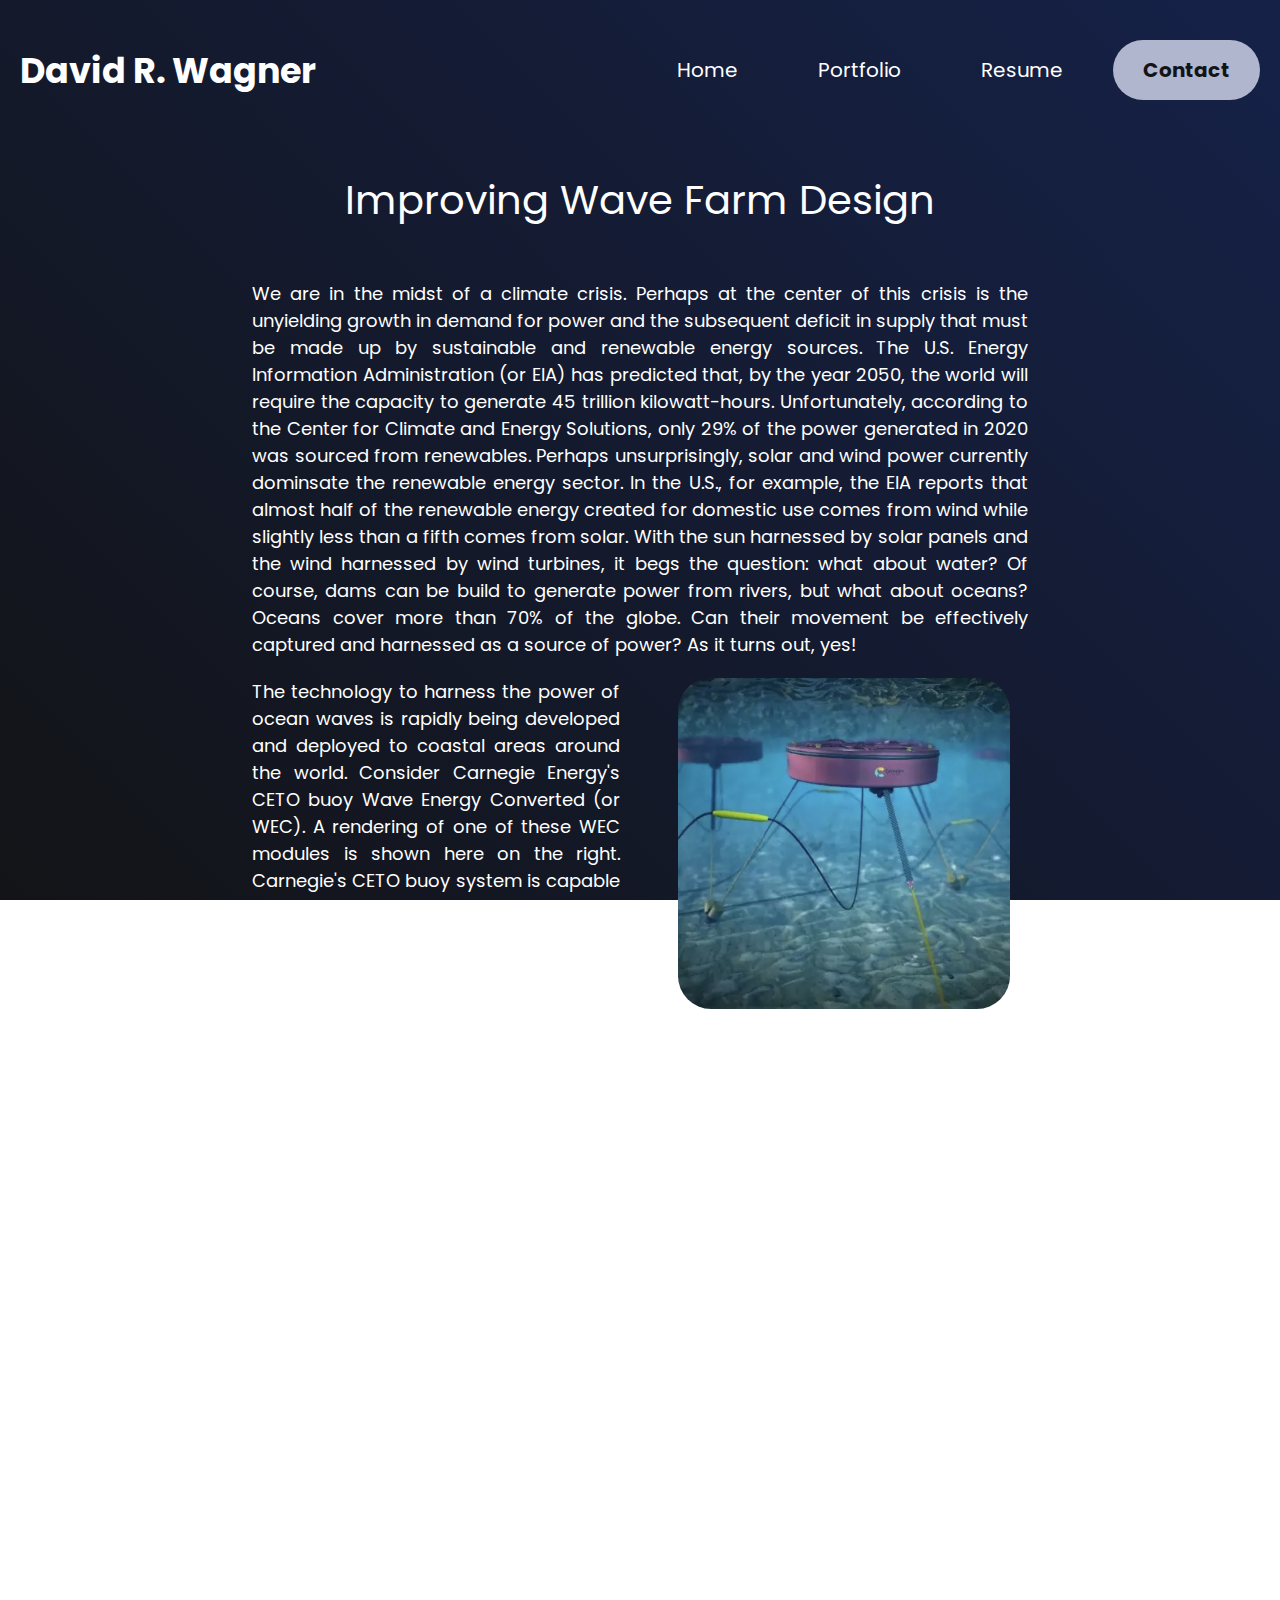
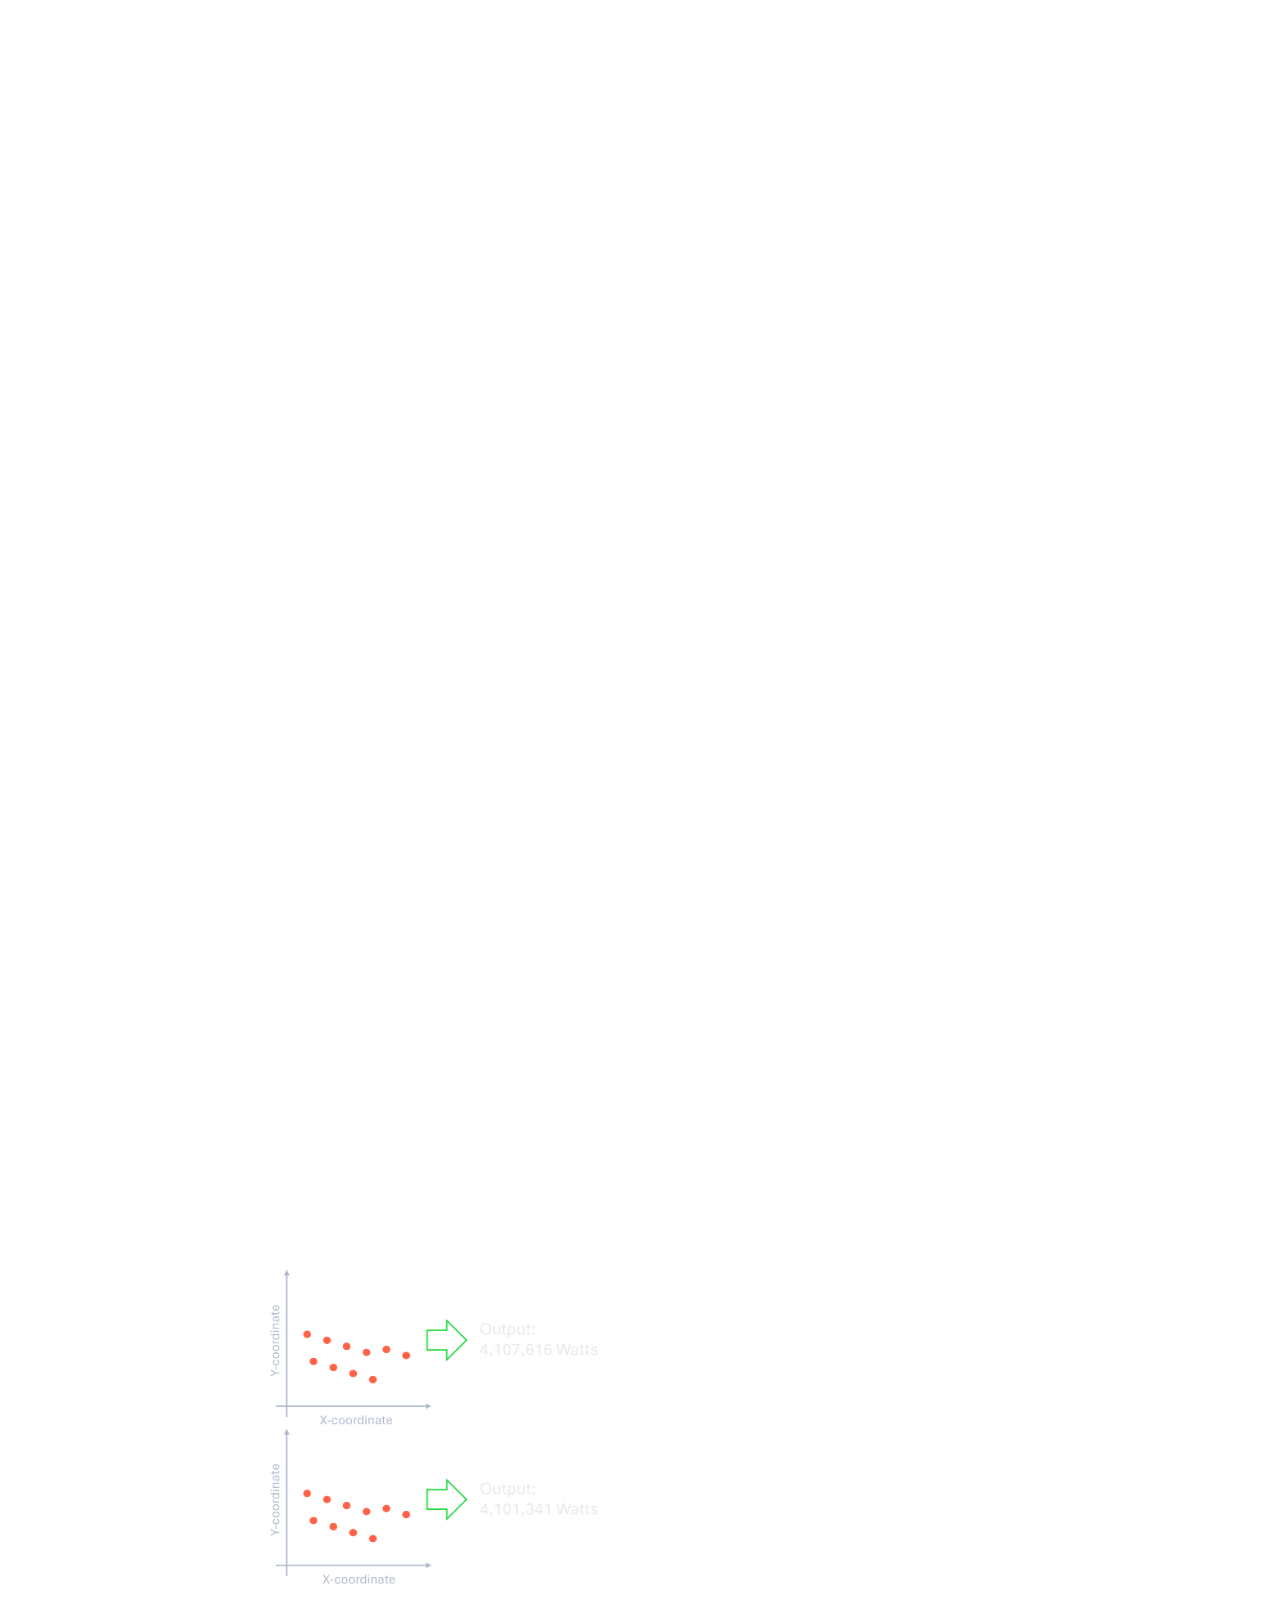
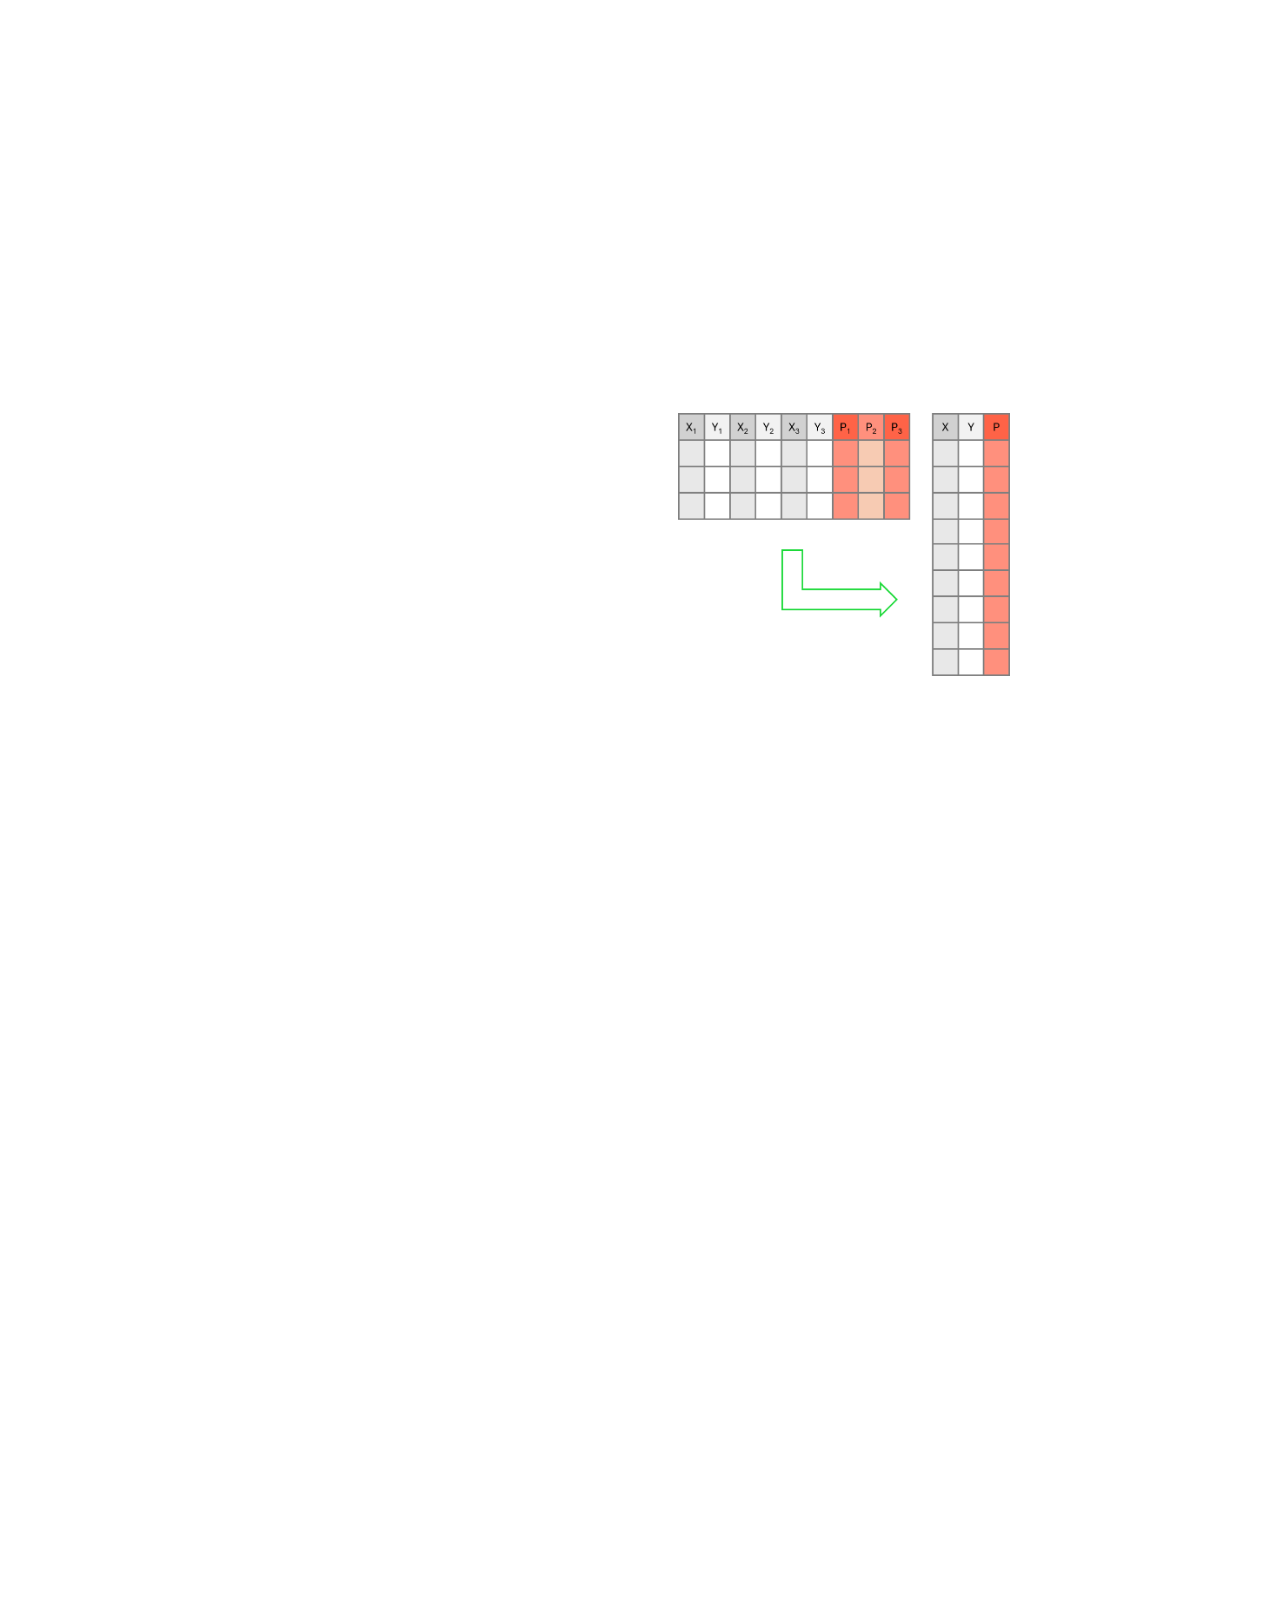
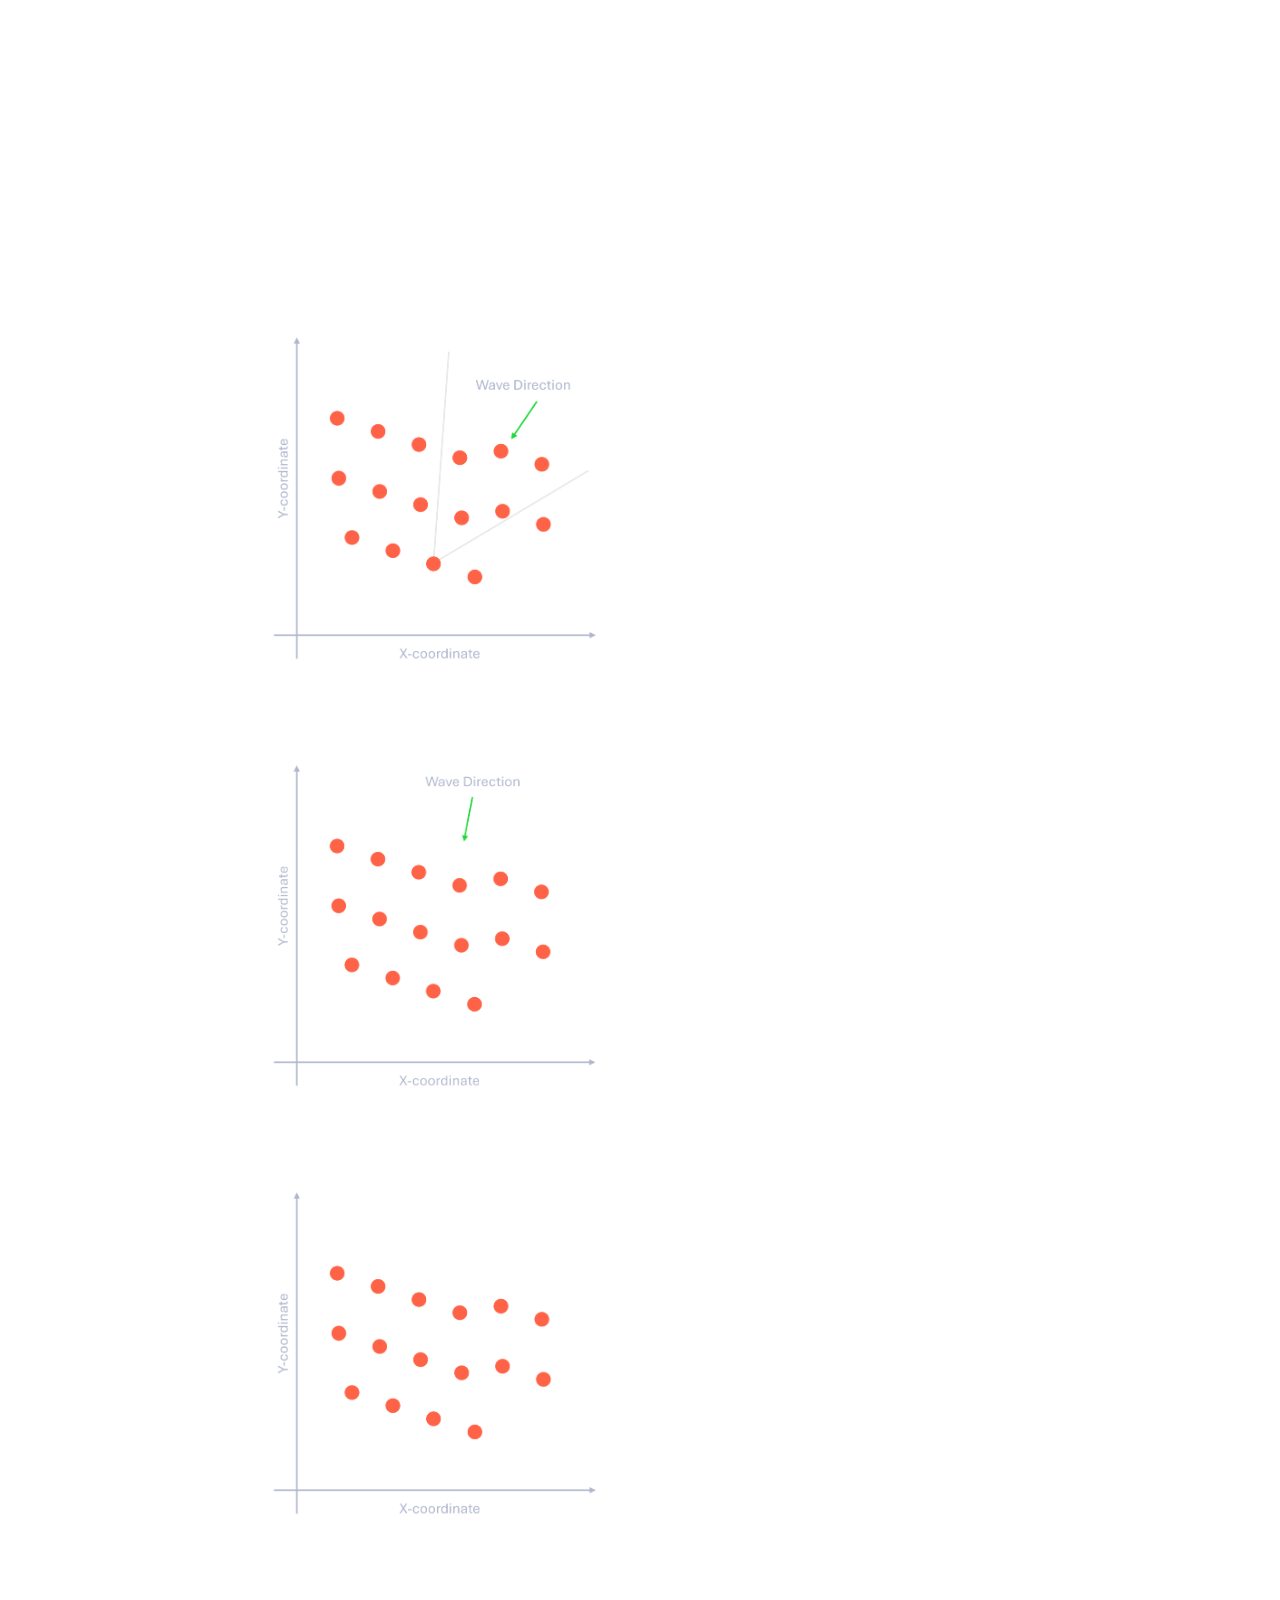
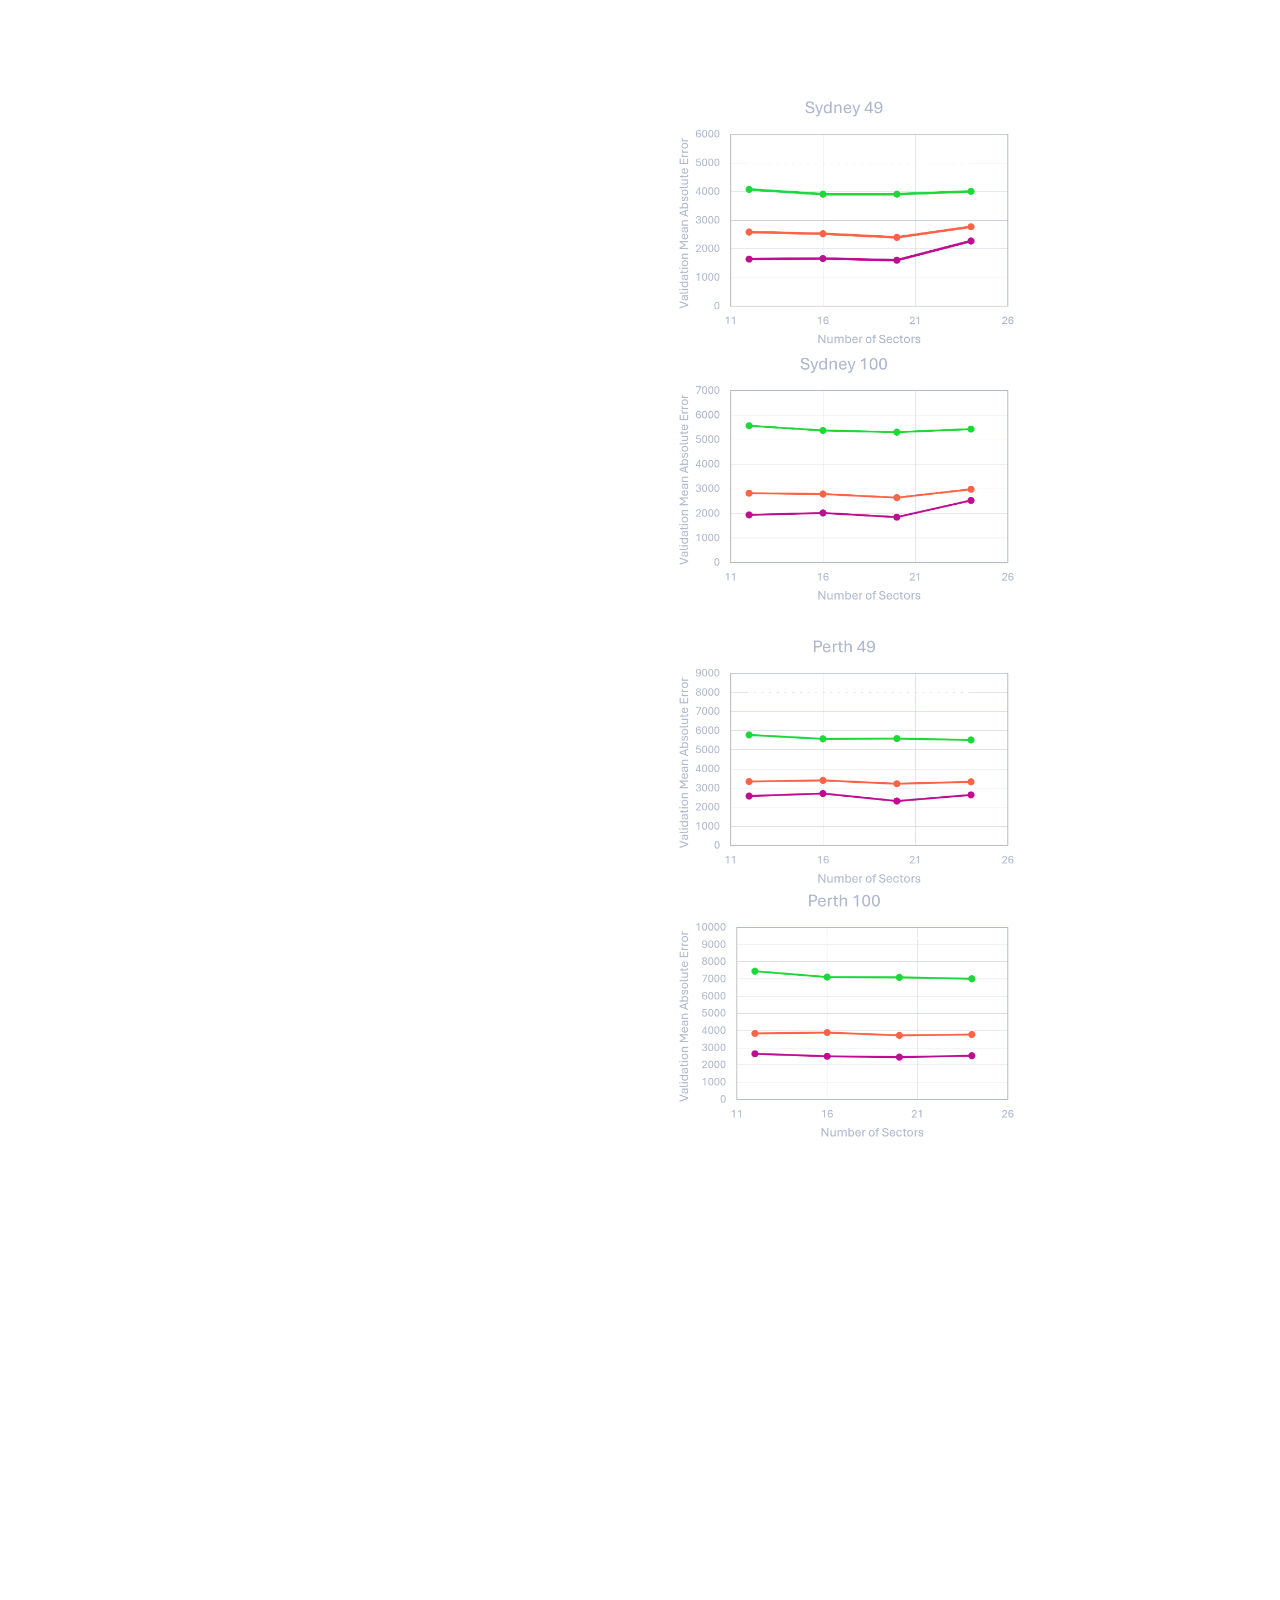
<file: project3.html>
<!DOCTYPE html>
<html lang="en">
<head>
    <meta charset="UTF-8">
    <meta name="viewport" content="width=device-width, initial-scale=1.0">
    <title>Portfolio</title>
    <link rel="stylesheet" href="style.css">
    <link rel="icon" href="WebsiteFavicon.png">
</head>
<body>

    <nav>
        <div class="nameplate">David R. Wagner</div>
        <div class="buttonplate">
            <a href="index.html"><div class="topbutton">Home</div></a>
            <a href="portfolio.html"><div class="topbutton">Portfolio</div></a>
            <a href="resume.html"><div class="topbutton">Resume</div></a>
            <a href="contact.html"><div class="contactbutton">Contact</div></a>
        </div>
    </nav>

    <div class="articletitle">Improving Wave Farm Design</div>

    <div class="projecttierwhole">
        We are in the midst of a climate crisis. 
        Perhaps at the center of this crisis is the unyielding growth in demand for power and the subsequent deficit in supply that must be made up by sustainable and renewable energy sources.
        The U.S. Energy Information Administration (or EIA) has predicted that, by the year 2050, the world will require the capacity to generate 45 trillion kilowatt-hours.
        Unfortunately, according to the Center for Climate and Energy Solutions, only 29% of the power generated in 2020 was sourced from renewables.
        Perhaps unsurprisingly, solar and wind power currently dominsate the renewable energy sector.
        In the U.S., for example, the EIA reports that almost half of the renewable energy created for domestic use comes from wind while slightly less than a fifth comes from solar.
        With the sun harnessed by solar panels and the wind harnessed by wind turbines, it begs the question: what about water?
        Of course, dams can be build to generate power from rivers, but what about oceans?
        Oceans cover more than 70% of the globe.
        Can their movement be effectively captured and harnessed as a source of power?
        As it turns out, yes!
    </div>

    <div class="projecttiersplit">
        <div class="splitleft">
            The technology to harness the power of ocean waves is rapidly being developed and deployed to coastal areas around the world.
            Consider Carnegie Energy's CETO buoy Wave Energy Converted (or WEC).
            A rendering of one of these WEC modules is shown here on the right.
            Carnegie's CETO buoy system is capable of converting the motion of the waves into mechanical energy for direct use in power generation.
            In a sense, the concept of capturing energy from waves is not surprising.
            After all, wind farms collect energy from the motion of fluid (air), why shouldn't we build "wave farms" to collect energy from the motion of water?
            This can (and is) done.
            However, some challenges exist that make the design of wave farms more difficult than their wind and solar counterparts.
            For example, different geographical regions can have drastically different types of waves and systems designed to capture one type of wave may not effectively harness other types of waves.
            In addition to this, hydrodynamic interactions between individual WEC modules accumulate to make the design and optimization of large farms extremely difficult.
            Current computational techniques to optimize the design of such farms are faced with the challenges associated with a multi-modal search space and high computational costs.
        </div>
        <div class="splitright">
            <!-- INSERT IMAGE HERE -->
            <div class="splitimage">
                <img src="Project3Figure1.jpg" width="90%" alt="" style="border-radius: 10%;">
            </div>
            <b>Figure 1</b>: Carnegie Energy CETO buoy system.
        </div>
    </div>

    <div class="projecttierwhole">
        This is where a very interesting dataset comes into play.
        In 2020, researchers at the University of Adelaide led by Dr. Mehdi Neshat published a paper titled "Optimization of Large Wave Farms Using a Multi-Strategy Evolutionary Framework."
        In their paper, they develop and discuss another algorithm to optimize the arrangement of WEC modules in wave farms.
        During the development of their algorithm, they ran a series of simulations that produced a large quantity of data pertaining to the positions of WEC modules as well as the resulting efficiency and gross power output of the farm.
        The dataset contains the layouts of various wave farms and their resulting simulated power generation capacity and efficiency.
        The layout information provides the coordinates for each buoy in the farm in terms of a 2D XY-plane.
        Each of the points represents the position of a buoy in the farm as the coordinates marked by the x and y-axes in meters.
        The average annual power generation capacity in Watts is recorded for each of the buoys as well as the farm as a whole.
        Note that the total farms' capacity is just the sum of the individual buoys' output, it is not predicted separately.
        The efficiency of the farm is recorded in terms of what is called the Q-factor.
        The Q-factor is a dimensionless number that essentially says how much better or worse the farm's generating capacity is as a fraction of the theoretical capacity of each of its parts.
        So, it tells us how badly the hydrodynamic interactions between the buoys are degrading the performance of the farm as a whole.
        Also note that this dataset contains data on farms with either 49 or 100 buoys that were simulated in wave environments found off the coasts of one of two Australian cities: Sydney or Perth.
    </div>

    <div class="projecttierwhole">
        The structure of this dataset lends itself well to any of the following tasks:
        <br>
        <br>
            1. Given the coordinates of the buoys, predict each of their power generation capacities (so, predict the power generated by each of the buoys in the farm).
        <br>
        <br>
            2. Given the coordinates of the buoys, predict the total power generation capacity of the farm.
        <br>
        <br>
            3. Given the coordinates of the buoys, predict the farm's Q-factor (which is, again, a measure of the farm's relative efficiency).
    </div>

    <div class="projecttierwhole">
        Initially, it would make more sense to use the coordinates of the buoys in the farm to predict the total farm's power generating capacity and its Q-factor.
        These two targets are the most iportant and would keep things relatively simple (predicting two things would be less messy than prediction 49 or 100 things).
        Unfortunately, it was soon realized that this approach would run into some serious problems.
        The biggest problem is related to the buoy's individuality.
        In reality, all of the buoys in the farm are identical.
        The only difference between the buoys is their position within the farm.
        So, if buoys within the farm were exchanged (but the same coordinates are always occupied), the farm should still generate the same amount of power.
        The problem is, since the list of buoys in each of the farms from the dataset is ordered, it may appear that some buoys are better or worse than others.
        To explain this, let's take a look at an example.
    </div>

    <div class="projecttiersplit">
        <div class="splitleft">
            <!-- INSERT IMAGE HERE -->
            <div class="splitimage">
                <img src="Project3Figure2.png" width="90%" alt="">
            </div>
            <b>Figure 2</b>: Illustration of "learning" of buoy ordering. Changing the order of buoys changes the power output (even though it shouldn't).
        </div>
        <div class="splitright">
            Let's say we have used multiple linear regression to predict the farm's output from the coordinates of the buoys.
            For the sake of these calculations, we will use the data from the 49-buoy farms simulated off the coast of Perth, but we could use data from any of the other farms.
            Now, if we try to predic the capacity of a new farm, we just feed the model the coordinates of the 49 buoys and get a result, as represented in this image on the left.
            That's fine, but what if we feed the model the same coordinates in a different order? Looking at the figure again, we see we get a different result.
            This is not acceptable and does not reflect reality.
            Since the buoys are identical, it doesn't matter what order they are in.
            It only matters where the buoys are located.
            Swapping the buoys around shouldn't make a difference in the farm's output.
            What's happening is that the model is "learning" how the researchers have ordered the buoys in each of the farm's layouts.
            It is incorrectly assuming that the ordering of the buoys' coordinates matters.
        </div>
    </div>

    <div class="projecttiersplit">
        <div class="splitleft">
            The easiest way to get around this problem is to instead predict the individual power generation output of each of the buoys.
            This way, each simulated farm layout is essentially split into multiple observations of individual buoys.
            The graphic shown in Figure 3 helps to illustrate this process, where we go from each row representing a whole farm (with the coordinates and power outputs for all of its buoys) to each row representing only a single buoy from a farm.
            So, using the example from above, each farm with 49 buoys becomes 49 instances of one buoy where we have two predictors (x and y-coordinates) and only one target, the buoy's power generation capacity.
            Now the order of buoys won't matter, as it simply corresponds to the order of the entries in the dataset.
            Keep in mind, though, that since we still know which buoys came from which farms, we can still predict the total power output of the farm (since it's just the sum of the individual buoy power outputs).
            This also means that, if needed, features that are specific to the geometry of a particular farm layout can be incorporated.
            The usefulness of this will be explored more later with a discussion on feature engineering.
        </div>
        <div class="splitright">
            <!-- INSERT IMAGE HERE -->
            <div class="splitimage">
                <img src="Project3Figure3.png" width="90%" alt="">
            </div>
            <b>Figure 3</b>: Splitting data to focus on power output of individual buoys instead of total farm power output.
        </div>
    </div>

    <div class="projecttierwhole">
        Splitting the data like this also has the unintended benefit of, in some sense, giving us more instances to work with.
        The original datasets for each of the four sizes and locations become much larger when we look at each buoy individually.
        The only downside to splitting the dataset is that we can no longer predict the farm's Q-factor.
        Unlike the total farm output, the Q-factor can't be calculated from the power outputs of the individual buoys.
        All things considered, this is a relatively minor inconvenience as power output (both total and individual) is arguably the most immediately interpretable target to use when attempting to optimize a wave farm.
        Thus, this is an easy sacrifice to make.
    </div>

    <div class="projecttierwhole">
        Building a model with the current data is possible, but would likely not be sufficient.
        That is, the coordinates of the buoys alone are not enough to accurately and reliably predict the power output.
        Recalling the earlier discussion, it was revealed that the hydrodynamic interactions between the buoys were the main complicating factor in the design and optimization of wave farms.
        So, it would make sense intuitively if the hydrodynamic effects of neighboring buoys were in some way responsible for the variance in the data not explained by the coordinates alone.
        Thus, it would likely be helpful to use feature engineering to create new features that could account for the interactions that coordinates alone do not.
        There are multiple ways the effects of neighboring buoys could be incorporated into a model.
        However, all of these methods essentially seek to find a way to give buoys scores that quantify how many neighbors it has, where those neighbors are in relation to it (left, right, up, down), and how far away those neighbors are.
    </div>

    <div class="projecttiersplit">
        <div class="splitleft">
            <div class="splitimage" style="text-align: center;">
                <!-- INSERT IMAGE HERE -->
                <img src="Project3Figure4a.png" width="90%" alt="">
            </div>
            <b>Figure 4a</b>: Splitting data to focus on power output of individual buoys instead of total farm power output.
            <div class="splitimage">
                <!-- INSERT IMAGE HERE -->
                <img src="Project3Figure4b.png" width="90%" alt="">
            </div>
            <b>Figure 4b</b>: Splitting data to focus on power output of individual buoys instead of total farm power output.
            <div class="splitimage">
                <!-- INSERT IMAGE HERE -->
                <img src="Project3Figure4c.png" width="90%" alt="">
            </div>
            <b>Figure 4c</b>: Splitting data to focus on power output of individual buoys instead of total farm power output.
        </div>
        <div class="splitright">
            Intuitively, it would make sense to try, for each buoy, to evaluate how many buoys are "in between" the buoy of interest and the directions from which the waves are arriving.
            So, for example, if the waves are arriving from the northeast, then for each buoy, we could create a new feature measuring how many other buoys are to its northeast.
            Mathematically, this would be quantified as the sum of buoys within a wedge northeast of the buoy of interest.
            This concept is visualized in Figure 4a where the waves are arriving from the top right and each buoy considers a wedge aiming at that direction.
            Unfortunately, this method has some shortcomings.
            The most serious is that it cannot generalize to situations where waves are coming from multiple opposing directions and different magnitudes are associated with each direaction.
            This happens quite often in real life and was accurately simulated by the original researchers for both the Perth and Sydney locations.
            <br>
            <br>
            Another option would be to construct some type of "kernel" that accounts for both the directionality and distance of the neighboring buoys.
            This method is visualized in Figure 4b.
            Some of the same problems arise here as before, though, where it would become very difficult to adapt to general cases where many different wave amplitudes could be arriving from many different directions.
            <br>
            <br>
            Finally, to keep things simple, instead of trying to specify the directionality of the waves, features could be made to separately account for each direction.
            This essentially ammounts to separating the area around each buoy into a fixed number of sectors (see the visualization in Figure 4c).
            Neighbors are tallied for each of these sectors to provide a sense of directionality without having to adapt to every possible wave scenario.
            If waves are arriving from multiple directions, then the sectors corresponding to those directions should be good predictors of the generating capacity while sectors corresponding to directions where waves do not come from will have mild to no effect on the generating capacity of the buoy.
            <br>
            <br>
            To account for a sense of distance between the buoys, another set of features can be developed to assign a score to each of these sectors that takes the distances to neighboring buoys into account.
            However, this method cannot simply use the distances due to how distance is encoded.
            If a buoy has no neighbors in some sector, that sector must encode the distance as zero since infinity is not supported by machine learning methods.
            So, the awkward case would arise with high predictions for power capacity with distances of zero, lower predictions for power with small distances scores, and then higher predictions again as the distances increase.
            Thus, it is likely that the power generating ability of a buoy would not be a monotonic function of the sector-wise distance.
            To avoid this problem, a kind of Gaussian transformation of the distance (where the distance score is "e" raised to the negative of the distance) can be used.
            This means that buoys with no neighbors have a distance score that is asymptotically approaches zero, buoys with far away neighbors have a very low score, and buoys with near neighbors have higher scores approaching some constant.
            This way, the power capacity is monotonic with respect to the distance score (hopefully making the data easier to fit).
        </div>
    </div>

    <div class="projecttierwhole">
        These ideas developed above were used to create three types of "scores" to quantify the environment surrounding each buoy.
        The first of these is the neighbor sector count.
        For each buoy, it just quantifies how many neighboring buoys are found in each surrounding "sector".
        Since this is repeated for each buoy, we essentially add as many features as sectors.
        The second score is the sector-wise average transformed distance.
        It records the average of the distance score (discussed earlier) for each of the sectors surrounding each buoy.
        It also adds as many features as there are sectors.
        Finally, the third score is the sector-wise minimum transformed distance.
        As the name suggests, it records the minimum of the distance score for each sector around each buoy.
        Again, it adds as many features as there are sectors.
        The goal of keeping the average and minimum distance scores separate was to hopefully allow the differentiation of instances where a buoy has only one neighbor that is very close or a large number of neighbors that are not too close.
    </div>

    <div class="projecttiersplit">
        <div class="splitleft">
            The effectiveness of these three different scores can be evaluated by training and validating a set of multivariate linear regression models.
            The first of these models only uses the XY-coordinates of the buoys (that is, no feature engineering).
            The second model uses the buoy coordinates as well as the sector neighbor counts as predictors.
            The third model uses the coordinates, the sector neighbor counts, and the sector-wise distance average scores.
            Finally, the last model uses the coordinates along with all three of the scores that were developed (neighbor counts, average distance, and minimum distance).
            In these runs, the number of sectors that the space surrounding each buoy is cut into was varied.
            Here, models with 12, 16, 20, and 24 sectors are evaluated.
            <br>
            <br>
            In Figure 5, the performance of the four types of farms across all tested numbers of sectors is displayed.
            The dashed lines represent the the performance of the model that only used the buoy coordinates (that's why it does not vary with the number of sectors).
            The green lines represent the performance of the linear regression models using the coordinates with the sector-wise neighbor count information.
            When the linear regression model is fit with the addition of the sector-wise distance average scores, it is clear that the mean absolute error drops significantly on the validation set (as represented by the orange lines)
            Similarly, fitting the linear regression models to all available data (including the sector-wise distance minimum scores) decreases the error on the validation set further (as can be seen by the pink lines).
            Comparing the quality of the linear models fit to all the subsets of data, it becomes obvious that that (in all cases) the best performing model is the one that uses the coordinates, the sector counts, and the sector-wise average and minimum distances.
            Thus, it appears that all three of the scores that were developed earlier benefit the performance of the linear regression models.
            As a result, future models will only be evaluated when utilizing all of the engineered features (no subsets).
            <br>
            <br>
            At this point, a model more flexible than linear regression was sought in an attempt to better fit the data.
            While experimenting with the data, it was observed that the buoys usually fell into repeating grid-like patterns.
            This is likely a result of the optimization algorithm that the original authors used to develop these datasets.
            Since tree-based regressors are capable of "parsing up" the dataspace into grids, this appeared to naturally suggest the application of a random forest regressor.
        </div>
        <div class="splitright">
            <!-- INSERT IMAGES HERE -->
            <div class="splitimage">
                <img src="Project3Figure5a.png" width="100%" alt="">
            </div>
            <div class="splitimage">
                <img src="Project3Figure5b.png" width="100%" alt="">
            </div>
        </div>
    </div>

    <div class="projecttierwhole">
        At this point, a model more flexible than linear regression was sought in an attempt to better fit the data.
        While experimenting with the data, it was observed that the buoys usually fell into repeating grid-like patterns.
        This is likely a result of the optimization algorithm that the original authors used to develop these datasets.
        Since tree-based regressors are capable of "parsing up" the dataspace into grids, this appeared to naturally suggest the application of a random forest regressor.
        
    </div>
    
</body>
</html>
</file>
<file: style.css>
@import url('https://fonts.googleapis.com/css2?family=Poppins:ital,wght@0,100;0,200;0,300;0,400;0,500;0,600;0,700;0,800;0,900;1,100;1,200;1,300;1,400;1,500;1,600;1,700;1,800;1,900&display=swap');

*{
    box-sizing: border-box;
}

:root{
    --blue-color: #152148;
    --dark-color: #131417;
    --lite-color: #afb6cd;
    --text-color: white;
    --font-family: 'Poppins', sans-serif;
}

body{
    background: linear-gradient(45deg, var(--dark-color), var(--blue-color));
    background-repeat: no-repeat;
    background-attachment: fixed;
    background-size: cover;
    margin: 0;
}

nav{
    display: flex;
    flex-direction: row;
    justify-content: space-between;
    align-items: center;
    margin: 40px 220px 40px 220px;
}

.nameplate{
    font-size: 35px;
    font-weight: bolder;
    font-family: var(--font-family);
    color: var(--text-color);
}

.buttonplate{
    display: flex;
    flex-direction: row;
}

.buttonplate a{
    font-size: 20px;
    text-decoration: none;
    color: var(--text-color);
    font-family: var(--font-family);
    margin: 0 0 0 20px;
    display: block;
    border-radius: 100px;
}

.buttonplate a:not(.contactbutton):hover{
    background-color: rgba(255, 255, 255, 0.1);
}

.topbutton{
    margin: 15px 30px 15px 30px;
}

.contactbutton{
    padding: 15px 30px 15px 30px;
    border-radius: 100px;
    background-color: var(--lite-color);
    color: var(--dark-color);
    font-weight: bolder;
}

.contactbutton:hover{
    background-color: var(--dark-color);
    color: white;
}

.tier{
    display: flex;
    flex-direction: row;
    /* margin: 0px 250px 20px 250px; */
    margin: 0 12% 20px 12%;
}

/* Eliminate Link Formatting for Project Boxes */
.tier a{
    text-decoration: none;
}

#tier1L{
    width: 50%;
    padding-left: 60px;
}

#tier1R{
    width: 50%;
    padding-right: 60px;

    display: flex;
    align-items: center;
    justify-content: center;
}

#tier2{
    margin-bottom: 80px;
}

#tier3{
    margin-bottom: 80px;
}

#tier4{
    margin-bottom: 80px;
}

#tier2L{
    width: 60%;
    padding-left: 60px;

    /* For project listings */
    display: flex;
    flex-direction: column;
    align-items: center;
    padding-right: 40px;
}

#tier2R{
    width: 40%;
    padding-right: 60px;
}

#tier3L{
    width: 35%;
    padding-left: 60px;
}

#tier3R{
    width: 65%;
    margin-top: 60px;
    margin-left: 60px;
    padding-right: 60px;
}

#tier4{
    display: flex;
    flex-direction: column;
    height: 100vh;
}

#tier4 object{
    height: 100%;
}



.tierheader{
    color: var(--text-color);
    font-family: var(--font-family);
    font-size: 55px;

    /* Animation */
    animation-name: slide_right;
    animation-duration: 0.5s;
}

.tiersubheader{
    color: white;
    font-family: var(--font-family);
    font-size: 40px;

    /* Animation */
    animation-name: slide_right;
    animation-duration: 0.5s;
}

.tiertext{
    color: var(--text-color);
    font-family: var(--font-family);
    font-size: 18px;
    margin: 20px 0 20px 0;
    text-align: justify;
    text-justify: auto;

    /* Animation */
    animation-name: slide_right;
    animation-duration: 0.5s;
}

.tierquote{
    color: var(--lite-color);
    font-family: var(--font-family);
    font-size: 18px;
    margin: 0 10px 0 10px;

    /* Animation */
    animation-name: slide_right;
    animation-duration: 0.5s;

    /* Experimental borders */
    /* border: var(--lite-color) 2px solid;
    border-radius: 10px;
    padding: 8px; */
}

.contact_type{
    color: white;
    font-weight: lighter;
    font-family: var(--font-family);
    font-size: 20px;
    margin: 30px 0 0 40px;
}

.contact_content{
    color: white;
    font-family: var(--font-family);
    font-size: 25px;
    margin-left: 40px;
}

.projectbox{
    display: flex;
    flex-direction: row;
    padding: 10px;
}

.projectdesc{
    font-family: 'Poppins', sans-serif;
    padding: 15px;
    /* width: 500px; */
    width: 60%;
}

.projectheader{
    font-size: 25px;
    color: white;
    
    /* Animation */
    animation-name: fade_in;
    animation-duration: 0.5s;
}

.projecttext{
    font-size: 17px;
    color: white;

    /* Animation */
    animation-name: fade_in;
    animation-duration: 0.5s;
}



/* Image placeholder (delete later) */
.image_1_box{
    width: 450px;
    height: 450px;
    border-radius: 10%;
    background-color: var(--dark-color);
}

.image_1_box img{
    width: 450px;
    height: 450px;
    border-radius: 10%;
}

/* Hide scrollbar */
body::-webkit-scrollbar{
    display: none;
}

/* Image placeholders for projects (delete later) */
.projectimage{
    width: 200px;
    height: 200px;
    border-radius: 10%;
    background-color: var(--dark-color);
}

.projectimage img{
    width: 200px;
    height: 200px;
    border-radius: 10%;
}

/* Animations */
@keyframes slide_right{
    from{transform: translateX(-5px); opacity: 0};
}
@keyframes fade_in{
    from{opacity: 0};
}

/* Formatting for Article Pages */
.articletitle{
    text-align: center;
    font-size: 40px;
    font-family: var(--font-family);
    color: var(--text-color);
    margin-top: 70px;
    margin-bottom: 50px;

    /* Animation */
    animation-name: fade_in;
    animation-duration: 0.5s;
}

.projecttierwhole{
    margin: 0 15% 20px 15%;
    padding: 0 60px 0 60px;
    color: var(--text-color);
    font-family: var(--font-family);
    font-size: 18px;
    text-align: justify;
    text-justify: auto;

    /* Animation */
    animation-name: slide_right;
    animation-duration: 0.5s;
}

#presentationvideo{
    text-align: center;
}

#equation1, #equation2, #equation3, #equation4{
    text-align: center;
}

#codeblock{
    text-align: center;
}

#codeblock img{
    width: 80%;
}

.projecttiersplit{
    display: flex;
    flex-direction: row;
    margin: 0 15% 20px 15%;
    padding: 0 60px 0 60px;
    color: var(--text-color);
    font-family: var(--font-family);
    font-size: 18px;
    text-align: justify;
    text-justify: auto;

    /* Animation */
    animation-name: slide_right;
    animation-duration: 0.5s;
}

.splitleft{
    width: 50%;
    padding-right: 20px;
}

.splitright{
    width: 50%;
    padding-left: 20px;
}

.splitimage{
    text-align: center;
}

.splitleft table{
    font-size: 14px;
    text-align: left;
}



/* nav{
    border: 1px blue solid;
}

.nameplate{
    border: 1px green solid;
}

.buttonplate{
    border: 1px yellow solid;
}

.tierinner{
    border: 1px red solid;
}

.tier{
    border: 2px purple solid;
}

#tier1L, #tier1R, #tier2L, #tier2R{
    border: 1px cyan solid;
}

.projectbox{
    border: 2px blue solid;
}

.projectimage{
    border: 2px red solid;
}

.projectdesc{
    border: 2px green solid;
} */

@media only screen and (max-width: 1000px){
    nav{
        flex-direction: column;
    }
}

@media only screen and (max-width: 1200px){
    .tier{
        flex-direction: column;
    }

    #tier1L{
        width: 100%;
        padding: 0;
    }

    #tier1R *{
        display: none;
    }

    #tier2{
        flex-direction: column-reverse;
    }

    #tier2R{
        width: 100%;
        padding: 0;
    }

    #tier2L{
        width: 100%;
        padding: 0;
    }

    #tier3R{
        width: 100%;
        padding: 0;
    }

    #tier3L{
        width: 100%;
        padding: 0;
    }

    .projectbox{
        display: flex;
        align-items: center;
    }

    .projecttierwhole{
        margin: 0 5% 20px 5%;
        padding: 0;
        /* background-color: red; */
    }

    .projecttiersplit{
        margin: 0 5% 20px 5%;
        padding: 0;
        flex-direction: column-reverse;
    }

    .splitleft{
        width: 100%;
        padding: 0;
        margin-bottom: 10px;
    }

    .splitright{
        width: 100%;
        padding: 0;
        margin-bottom: 10px;
    }
}

@media only screen and (max-width: 1500px){
    nav{
        margin: 40px 20px 40px 20px;
    }

    .tier{
        margin: 0 2% 20px 2%;
    }
}

@media only screen and (max-width: 700px){
    nav{
        flex-direction: column;
        margin: 40px 20px 40px 20px;
    }

    .buttonplate{
        flex-direction: column;
        align-items: center;
    }

    .buttonplate a{
        margin: 5px 0px 5px 0px;
        font-size: 18px;
    }

    .tier{
        flex-direction: column;
        margin: 0 5% 20px 5%;
    }

    .tierheader{
        font-size: 40px;
    }

    .tiersubheader{
        font-size: 25px;
    }

    #tier1L{
        width: 100%;
        padding: 0;
    }
    
    #tier1R{
        width: 100%;
    }

    /* The photo should disappear at this width */
    #tier1R *{
        display: none;
    }
    
    #tier2L{
        width: 100%;
        padding: 0;
    }
    
    #tier2R{
        width: 100%;
        padding: 0;
    }

    #tier2{
        flex-direction: column-reverse;
    }

    #tier3L{
        width: 100%;
        padding-left: 0px;
    }
    
    #tier3R{
        width: 100%;
        margin-top: 20px;
        margin-left: 0px;
        padding-right: 0px;
    }

    .projectimage{
        display: none;
    }

    .projectdesc{
        width: 100%;
    }

    /* Article Formatting */
    .articletitle{
        font-size: 20px;
    }

    .projecttierwhole{
        font-size: 16px;
    }

    .projecttiersplit{
        font-size: 16px;
    }

    #equation{
        width: 100%;
    }

    .splitimage{
        text-align: center;
    }

    .splitright img{
        width: 80%;
    }

    #codeblock img{
        width: 100%;
    }

    #equation1 img{
        height: 30px;
    }

    #equation2 img{
        height: 70px;
    }

    #equation3 img, #equation4 img{
        height: 30px;
    }

}
</file>
